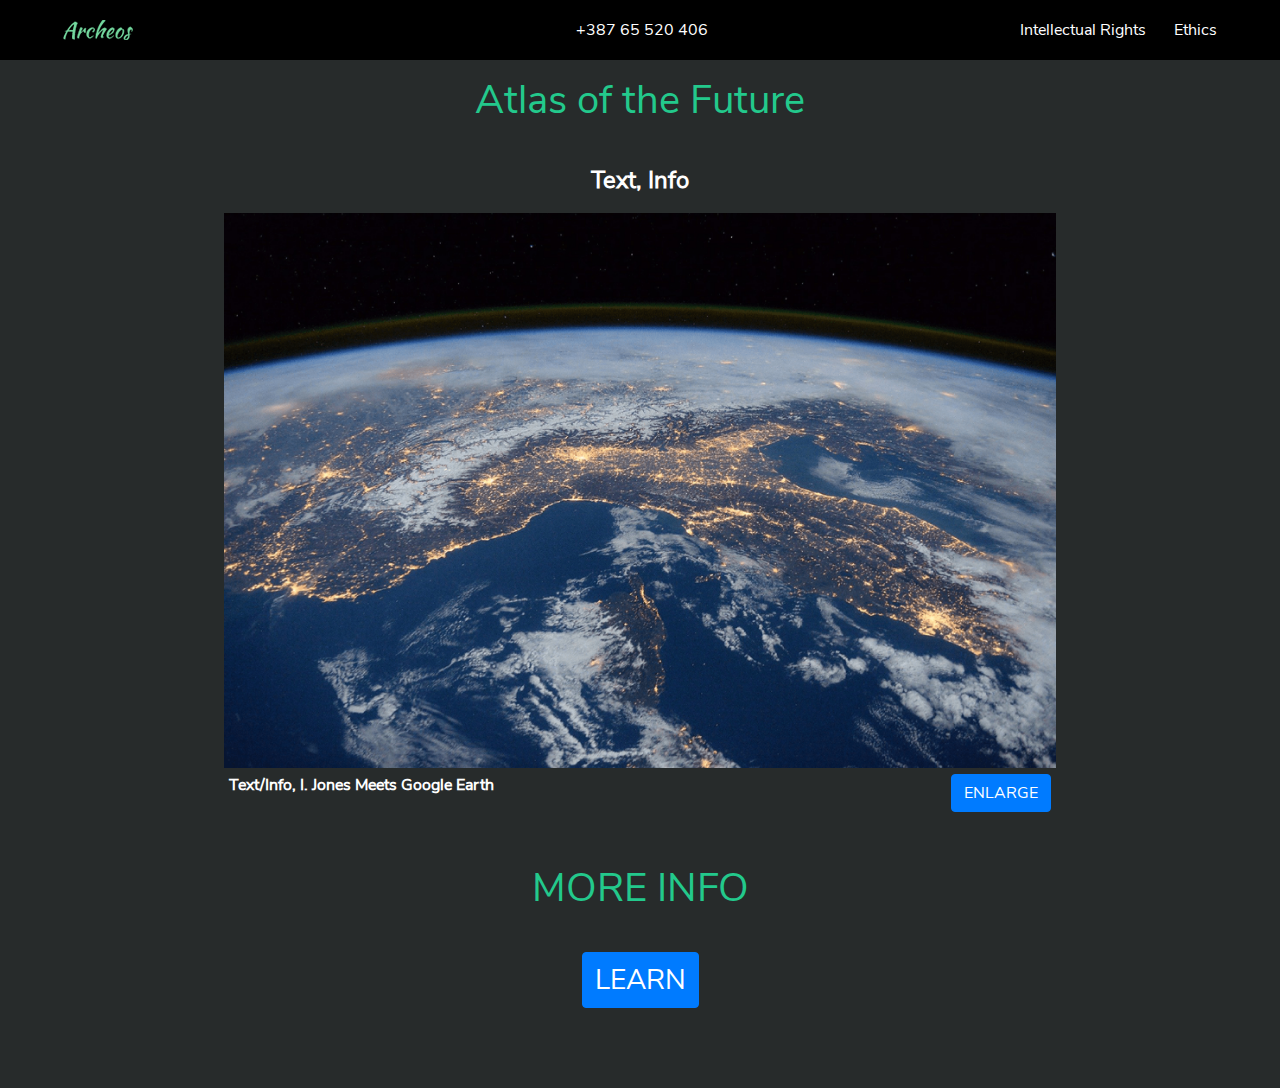
<file: HTML/atlas.html>
<!DOCTYPE html>

<!-- Website/Template Language -->
<html lang = "en">
    <head>
        <meta charset = "UTF-8">

        <!-- Description, important for SEO -->
        <meta name = "description" content = "We are a rental company with very long history. We have houses and apartments for rent in many countries around the world.">

        <!-- Keywords -->
        <meta name = "keywords" content = "Rent, Houses, Apartments, Agents, Booking, Pools, Estate, Property">

        <!-- Suiting for different device sizes -->
        <meta name = "viewport" content = "width=device-width, initial-scale = 1.0">
        <meta http-equiv = "X-UA-Compatible" content = "ie=edge">
        <link rel = "icon" type = "image/png" href = "../Images/Logo.png">
        <link rel = "stylesheet" type = "text/css" href = "../SCSS_CSS/bootstrap.css">
        <link rel = "stylesheet" type = "text/css" href = "../SCSS_CSS/bootstrap.min.css">
        <link rel = "stylesheet" type = "text/css" href = "../SCSS_CSS/bootstrap-grid.css">
        <link rel = "stylesheet" type = "text/css" href = "../SCSS_CSS/bootstrap-grid.min.css">
        <link rel = "stylesheet" type = "text/css" href = "../SCSS_CSS/bootstrap-reboot.css">
        <link rel = "stylesheet" type = "text/css" href = "../SCSS_CSS/bootstrap-reboot.min.css">
        <link rel = "stylesheet" type = "text/css" href = "../SCSS_CSS/style.css">
        <link rel = "stylesheet" type = "text/css" href = "../SCSS_CSS/responsive.css">
        <link rel = "stylesheet" href="https://use.fontawesome.com/releases/v5.8.2/css/all.css" integrity="sha384-oS3vJWv+0UjzBfQzYUhtDYW+Pj2yciDJxpsK1OYPAYjqT085Qq/1cq5FLXAZQ7Ay" crossorigin = "anonymous">
        <title>
            Jovan Stanisic, PhD Theme Proposal Support
        </title>

        <!--
            TABLE OF CONTENTS

            1. Email, Phone and Links
            2. Reservation, Description 
            3. Make Reservation Area
            4. Connections to JS files
        -->
    </head>
            
            
    <body>
         

        <!-- Container -->
        <div class = "propertiesReservation">

            <!-- Email, phone and links -->
            <div class = "row m-0 p-0 propertiesReservation_top">
                <div class = "col-md-4 col-12 d-flex justify-content-md-start justify-content-center align-items-center">
                    <div class = "m-0 p-0 propertiesReservation_logo">
                        <a class = "ml-md-5 ml-sm-0 p-0" href = "../index.html">
                            <img class = "img-fluid mt-3 mr-0 mb-3 ml-0 p-0 pt-1 pb-1" src = "../Images/Logo.png" alt = "Logo">
                        </a>
                    </div>
                </div>
                <div class = "col-md-4 col-12 d-flex justify-content-center align-items-center">
                    <ul class = "m-md-0 mt-3 p-0">
                        <li class = "m-0 p-0">
                            <i class = "fas fa-phone-volume m-0 p-0">
                            </i>
                        </li>
                        <li class = "m-0 p-0 pb-3 pb-md-0">
                            <p class = "m-0 p-0">
                                +387 65 520 406
                            </p>
                        </li>
                    </ul>
                </div>
                <div class = "col-md-4 col-12 d-flex justify-content-md-end justify-content-center align-items-center">
                    <ul class = "m-0 pr-md-5 pr-sm-0 pt-0">
                        <li class = "m-0 pr-4 pb-3 pb-md-0">
                            <a class = "p-0" href = "legal.html">
                                Intellectual Rights
                            </a>
                        </li>
                        <li class = "m-0 p-0 pb-sm-3 pb-md-0">
                            <a class = "p-0" href = "privacy.html">
                                Ethics
                            </a>
                        </li>
                    </ul>
                </div>
            </div>

            <!-- Container for Reservation Elements -->
            <div class = "d-flex justify-content-center">
                <div>
                    <div class = "container propertiesReservation_content">
                        <h2 class = "propertiesReservation_header">
                            Atlas of the Future
                        </h2>
                        <div class = "propertiesReservation_items">
                            <div class = "w-75 propertiesReservation_item">
                                <span class = "propertiesReservation_title">
                                    Text, Info
                                </span>
                                <img class = "img-fluid propertiesReservation_image" src="../Images/Atlas_Large.png" alt = "Mountain Nest">
                                <div class = "propertiesReservation_details">
                                    <p class = "propertiesReservation_price">
                                        <b>
                                            Text/Info, I. Jones Meets Google Earth
                                        </b>
                                    </p>
                                    <button class = "btn btn-primary propertiesReservation_button" type = "button">
                                        ENLARGE
                                    </button>
                                </div>
                            </div>
                        </div>
                    </div>
                    <div class = "container propertiesReservation_content">
                        <h2 class = "propertiesReservation_header">
                            MORE INFO
                        </h2>
                        <div class = "propertiesReservation_cartitems">
                        </div>
                        <button class = "btn btn-primary propertiesReservation_purchase" type = "button" onclick = "window.location.href = 'https://atlasofthefuture.org/project/globalxplorer/'">
                            LEARN
                        </button>
                    </div>
                </div>
            </div>
        </div>
            

        <!-- Connection to JavaScript files -->
        <script src = '../JS/jquery-3.4.1.min.js'>
        </script>
        <script src = '../JS/popper.min.js'>
        </script>
        <script src = '../JS/bootstrap.js'>
        </script>
        <script src = '../JS/bootstrap.min.js'>
        </script>
        <script src = '../JS/bootstrap.bundle.js'>
        </script>
        <script src = '../JS/bootstrap.bundle.min.js'>
        </script>
        <script src = '../JS/atlas.js'>
        </script>
            
            
    </body>
        
        
</html>
</file>
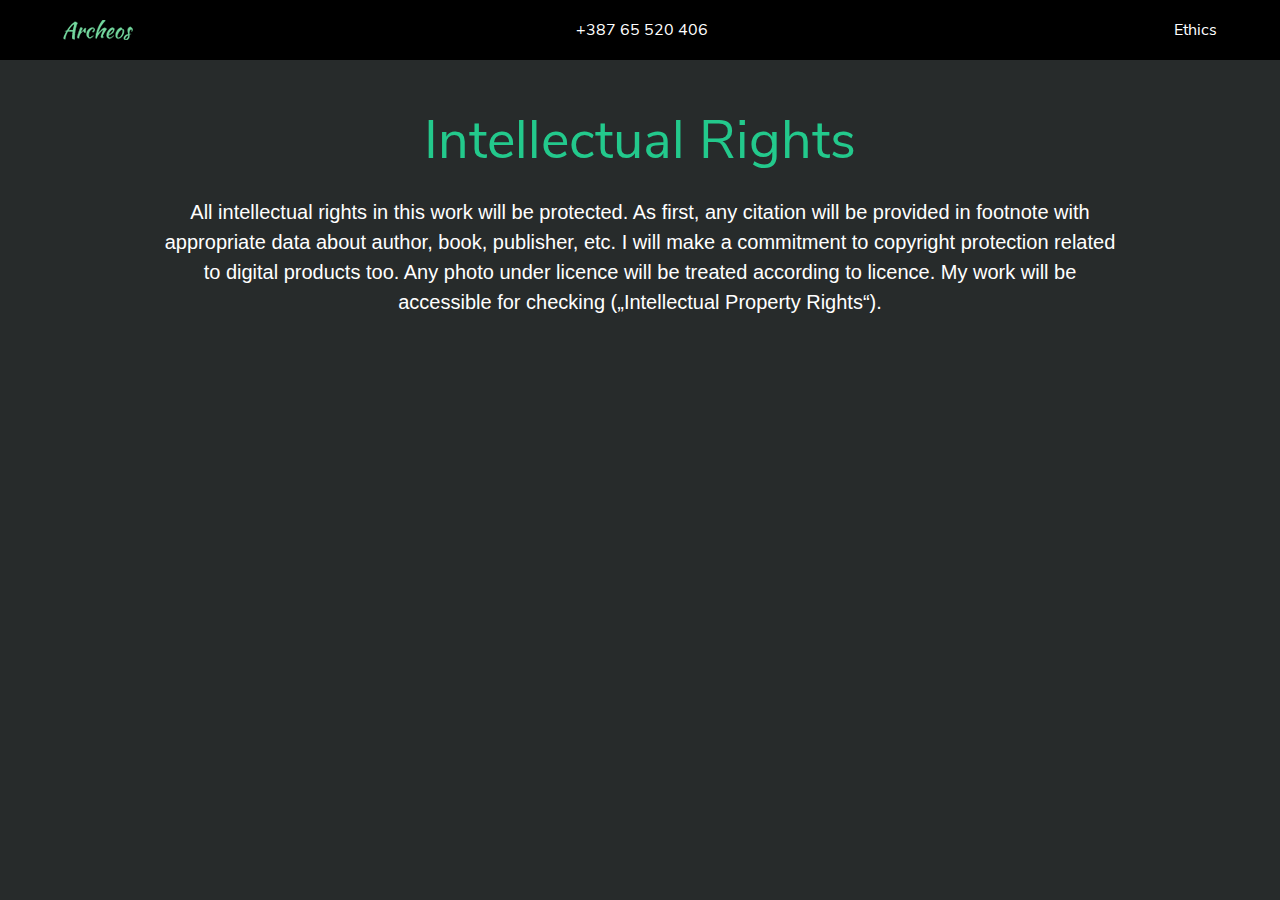
<file: HTML/legal.html>
<!DOCTYPE html>

<!-- Website/Template Language -->
<html lang = "en">
    <head>
        <meta charset = "UTF-8">

        <!-- Description, important for SEO -->
        <meta name = "description" content = "We are a rental company with very long history. We have houses and apartments for rent in many countries around the world.">

        <!-- Keywords -->
        <meta name = "keywords" content = "Rent, Houses, Apartments, Agents, Booking, Pools, Estate, Property">

        <!-- Suiting for different device sizes -->
        <meta name = "viewport" content = "width=device-width, initial-scale = 1.0">
        <meta http-equiv = "X-UA-Compatible" content = "ie=edge">
        <link rel = "icon" type = "image/png" href = "../Images/Logo.png">
        <link rel = "stylesheet" type = "text/css" href = "../SCSS_CSS/bootstrap.css">
        <link rel = "stylesheet" type = "text/css" href = "../SCSS_CSS/bootstrap.min.css">
        <link rel = "stylesheet" type = "text/css" href = "../SCSS_CSS/bootstrap-grid.css">
        <link rel = "stylesheet" type = "text/css" href = "../SCSS_CSS/bootstrap-grid.min.css">
        <link rel = "stylesheet" type = "text/css" href = "../SCSS_CSS/bootstrap-reboot.css">
        <link rel = "stylesheet" type = "text/css" href = "../SCSS_CSS/bootstrap-reboot.min.css">
        <link rel = "stylesheet" type = "text/css" href = "../SCSS_CSS/style.css">
        <link rel = "stylesheet" type = "text/css" href = "../SCSS_CSS/responsive.css">
        <link rel = "stylesheet" href="https://use.fontawesome.com/releases/v5.8.2/css/all.css" integrity="sha384-oS3vJWv+0UjzBfQzYUhtDYW+Pj2yciDJxpsK1OYPAYjqT085Qq/1cq5FLXAZQ7Ay" crossorigin = "anonymous">
        <title>
            Jovan Stanisic, PhD Theme Proposal Support
        </title>

    <!--       
        TABLE OF CONTENTS

        1. Header - Top Div 
        2. Heading and Text 
        3. Subheading - Introduction      
        4. Connection to JS files
    -->
    </head>
            
            
    <body>
         
                
        <!-- Container -->
        <div class = "legal">

            <!-- Email, phone and links -->
            <div class = "row m-0 p-0 legal_top">
                <div class = "col-md-4 col-12 d-flex justify-content-md-start justify-content-center align-items-center">
                    <div class = "m-0 p-0 legal_top_logo">
                        <a class = "ml-md-5 ml-sm-0 p-0" href = "../index.html">
                            <img class = "img-fluid mt-3 mr-0 mb-3 ml-0 p-0 pt-1 pb-1" src = "../Images/Logo.png" alt = "Logo">
                        </a>
                    </div>
                </div>
                <div class = "col-md-4 col-12 d-flex justify-content-center align-items-center">
                    <ul class = "m-md-0 mt-3 p-0">
                        <li class = "m-0 p-0">
                            <i class = "fas fa-phone-volume m-0 p-0">
                            </i>
                        </li>
                        <li class = "m-0 p-0 pb-3 pb-md-0">
                            <p class = "m-0 p-0">
                                +387 65 520 406
                            </p>
                        </li>
                    </ul>
                </div>
                <div class = "col-md-4 col-12 d-flex justify-content-md-end justify-content-center align-items-center">
                    <ul class = "m-0 pr-md-5 pr-sm-0 pt-0">
                        <li class = "m-0 p-0 pb-3 pb-md-0">
                            <a class = "p-0" href = "privacy.html">
                                Ethics
                            </a>
                        </li>
                    </ul>
                </div>
            </div>

            <!-- Heading, Legal -->
            <h1 class = "text-center mt-5">
                Intellectual Rights
            </h1>

            <!-- Legal Text -->
            <div class = "mt-4 d-flex justify-content-center">
                <h5 class = "text-center w-75 legal_text">
                    All intellectual rights in this work will be protected. As first, any citation will be provided in footnote with appropriate data about author, book, publisher, etc. I will make a commitment to copyright protection related to digital products too. Any photo under licence will be treated according to licence. My work will be accessible for checking („Intellectual Property Rights“).
                </h5>
            </div>
        </div>
            

        <!-- Connection to JavaScript files -->
        <script src = '../JS/jquery-3.4.1.min.js'>
        </script>
        <script src = '../JS/popper.min.js'>
        </script>
        <script src = '../JS/bootstrap.js'>
        </script>
        <script src = '../JS/bootstrap.min.js'>
        </script>
        <script src = '../JS/bootstrap.bundle.js'>
        </script>
        <script src = '../JS/bootstrap.bundle.min.js'>
        </script>
            
            
    </body>
        
        
</html>
</file>
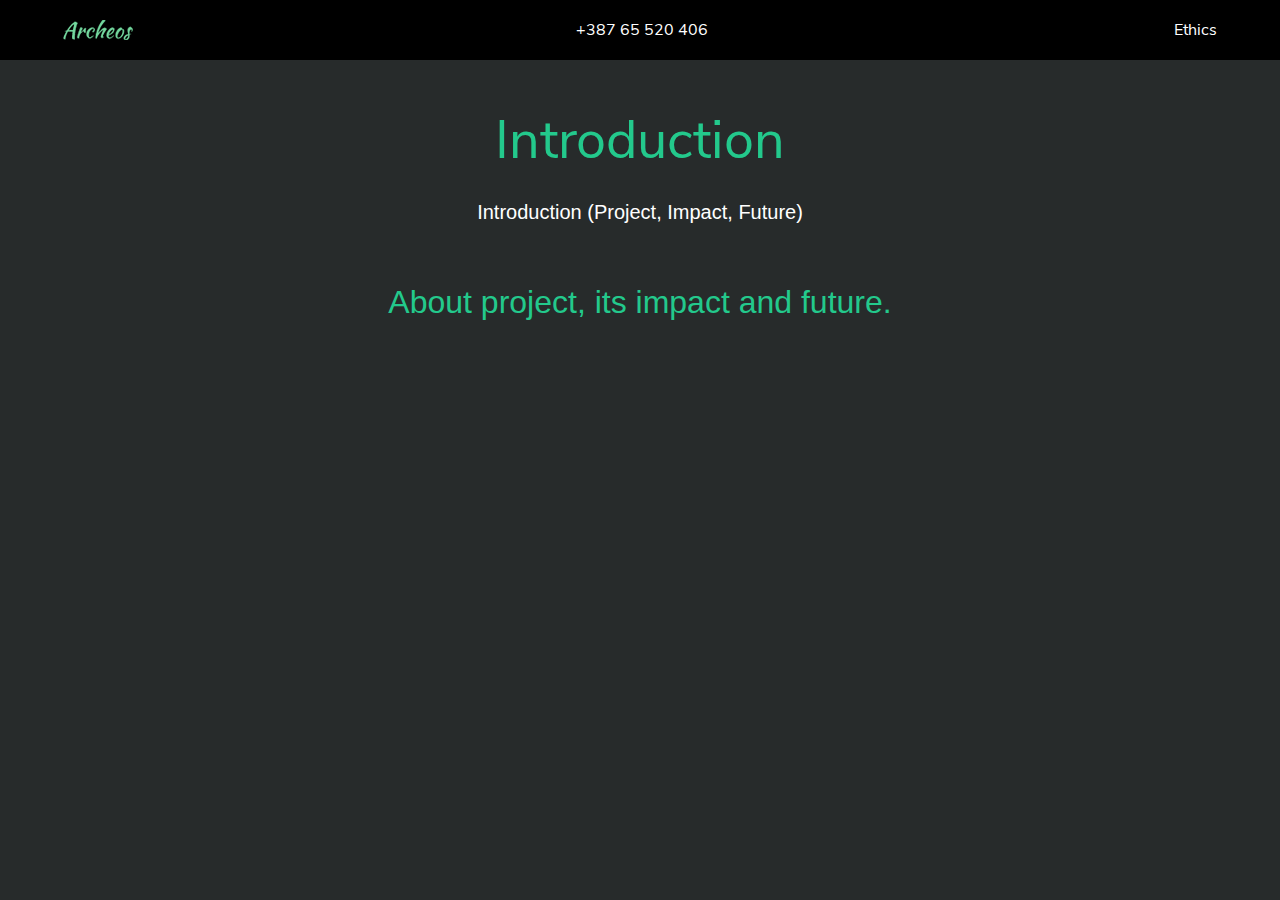
<file: HTML/milestone_1.html>
<!DOCTYPE html>

<!-- Website/Template Language -->
<html lang = "en">
    <head>
        <meta charset = "UTF-8">

        <!-- Description, important for SEO -->
        <meta name = "description" content = "We are a rental company with very long history. We have houses and apartments for rent in many countries around the world.">

        <!-- Keywords -->
        <meta name = "keywords" content = "Rent, Houses, Apartments, Agents, Booking, Pools, Estate, Property">

        <!-- Suiting for different device sizes -->
        <meta name = "viewport" content = "width=device-width, initial-scale = 1.0">
        <meta http-equiv = "X-UA-Compatible" content = "ie=edge">
        <link rel = "icon" type = "image/png" href = "../Images/Logo.png">
        <link rel = "stylesheet" type = "text/css" href = "../SCSS_CSS/bootstrap.css">
        <link rel = "stylesheet" type = "text/css" href = "../SCSS_CSS/bootstrap.min.css">
        <link rel = "stylesheet" type = "text/css" href = "../SCSS_CSS/bootstrap-grid.css">
        <link rel = "stylesheet" type = "text/css" href = "../SCSS_CSS/bootstrap-grid.min.css">
        <link rel = "stylesheet" type = "text/css" href = "../SCSS_CSS/bootstrap-reboot.css">
        <link rel = "stylesheet" type = "text/css" href = "../SCSS_CSS/bootstrap-reboot.min.css">
        <link rel = "stylesheet" type = "text/css" href = "../SCSS_CSS/style.css">
        <link rel = "stylesheet" type = "text/css" href = "../SCSS_CSS/responsive.css">
        <link rel = "stylesheet" href="https://use.fontawesome.com/releases/v5.8.2/css/all.css" integrity="sha384-oS3vJWv+0UjzBfQzYUhtDYW+Pj2yciDJxpsK1OYPAYjqT085Qq/1cq5FLXAZQ7Ay" crossorigin = "anonymous">
        <title>
            Jovan Stanisic, PhD Theme Proposal Support
        </title>

    <!--       
        TABLE OF CONTENTS

        1. Header - Top Div 
        2. Heading and Text 
        3. Subheading - Introduction      
        4. Connection to JS files
    -->
    </head>
            
            
    <body>
         
                
        <!-- Container -->
        <div class = "legal">

            <!-- Email, phone and links -->
            <div class = "row m-0 p-0 legal_top">
                <div class = "col-md-4 col-12 d-flex justify-content-md-start justify-content-center align-items-center">
                    <div class = "m-0 p-0 legal_top_logo">
                        <a class = "ml-md-5 ml-sm-0 p-0" href = "../index.html">
                            <img class = "img-fluid mt-3 mr-0 mb-3 ml-0 p-0 pt-1 pb-1" src = "../Images/Logo.png" alt = "Logo">
                        </a>
                    </div>
                </div>
                <div class = "col-md-4 col-12 d-flex justify-content-center align-items-center">
                    <ul class = "m-md-0 mt-3 p-0">
                        <li class = "m-0 p-0">
                            <i class = "fas fa-phone-volume m-0 p-0">
                            </i>
                        </li>
                        <li class = "m-0 p-0 pb-3 pb-md-0">
                            <p class = "m-0 p-0">
                                +387 65 520 406
                            </p>
                        </li>
                    </ul>
                </div>
                <div class = "col-md-4 col-12 d-flex justify-content-md-end justify-content-center align-items-center">
                    <ul class = "m-0 pr-md-5 pr-sm-0 pt-0">
                        <li class = "m-0 p-0 pb-3 pb-md-0">
                            <a class = "p-0" href = "privacy.html">
                                Ethics
                            </a>
                        </li>
                    </ul>
                </div>
            </div>

            <!-- Heading, Legal -->
            <h1 class = "text-center mt-5">
                Introduction
            </h1>

            <!-- Legal Text -->
            <div class = "mt-4 d-flex justify-content-center">
                <h5 class = "text-center w-75 legal_text">
                    Introduction (Project, Impact, Future) 
                </h5>
            </div>

            <!-- Heading - Intoduction -->
            <h2 class = "mt-5 text-center">
                About project, its impact and future.
            </h2>
        </div>
            

        <!-- Connection to JavaScript files -->
        <script src = '../JS/jquery-3.4.1.min.js'>
        </script>
        <script src = '../JS/popper.min.js'>
        </script>
        <script src = '../JS/bootstrap.js'>
        </script>
        <script src = '../JS/bootstrap.min.js'>
        </script>
        <script src = '../JS/bootstrap.bundle.js'>
        </script>
        <script src = '../JS/bootstrap.bundle.min.js'>
        </script>
            
            
    </body>
        
        
</html>
</file>
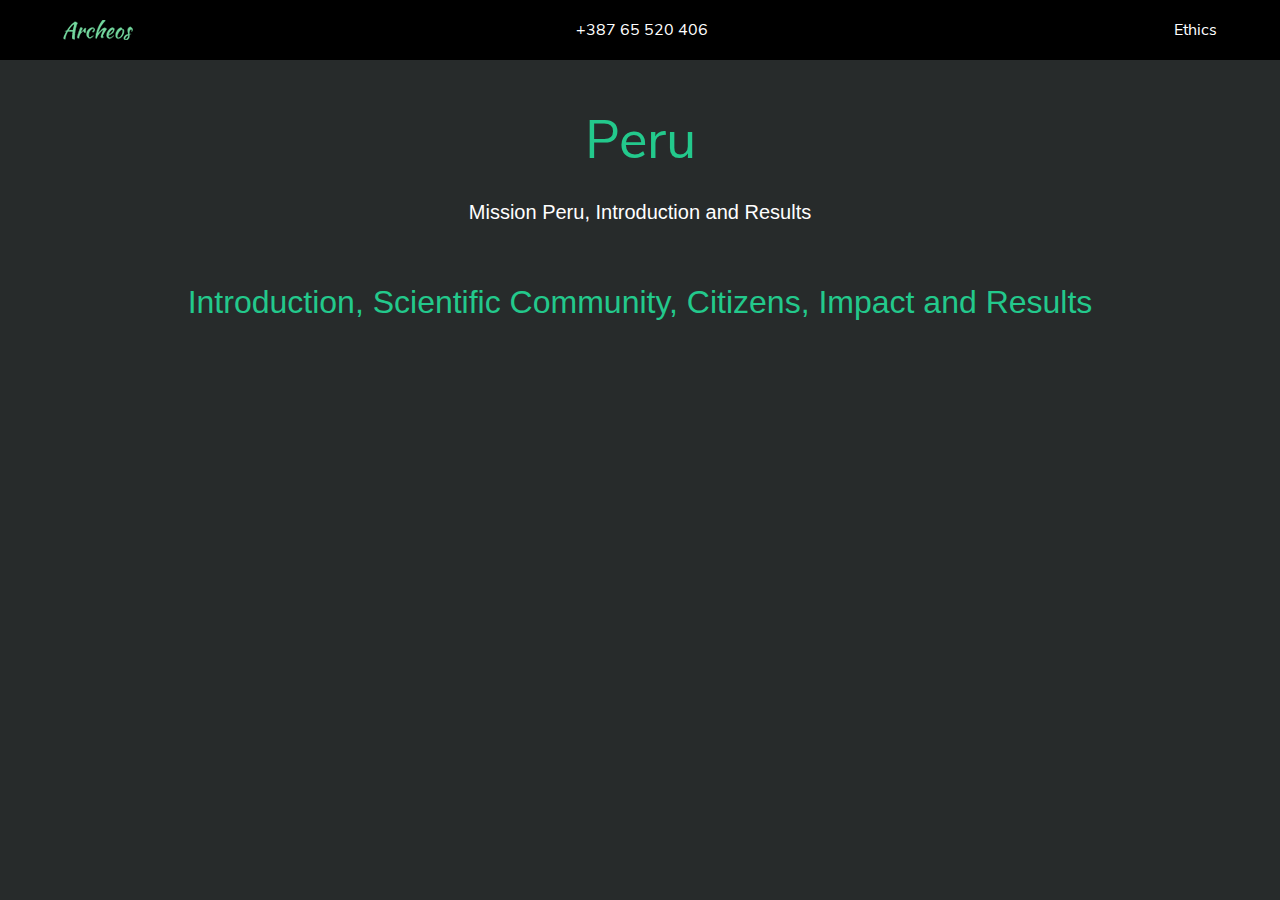
<file: HTML/milestone_2.html>
<!DOCTYPE html>

<!-- Website/Template Language -->
<html lang = "en">
    <head>
        <meta charset = "UTF-8">

        <!-- Description, important for SEO -->
        <meta name = "description" content = "We are a rental company with very long history. We have houses and apartments for rent in many countries around the world.">

        <!-- Keywords -->
        <meta name = "keywords" content = "Rent, Houses, Apartments, Agents, Booking, Pools, Estate, Property">

        <!-- Suiting for different device sizes -->
        <meta name = "viewport" content = "width=device-width, initial-scale = 1.0">
        <meta http-equiv = "X-UA-Compatible" content = "ie=edge">
        <link rel = "icon" type = "image/png" href = "../Images/Logo.png">
        <link rel = "stylesheet" type = "text/css" href = "../SCSS_CSS/bootstrap.css">
        <link rel = "stylesheet" type = "text/css" href = "../SCSS_CSS/bootstrap.min.css">
        <link rel = "stylesheet" type = "text/css" href = "../SCSS_CSS/bootstrap-grid.css">
        <link rel = "stylesheet" type = "text/css" href = "../SCSS_CSS/bootstrap-grid.min.css">
        <link rel = "stylesheet" type = "text/css" href = "../SCSS_CSS/bootstrap-reboot.css">
        <link rel = "stylesheet" type = "text/css" href = "../SCSS_CSS/bootstrap-reboot.min.css">
        <link rel = "stylesheet" type = "text/css" href = "../SCSS_CSS/style.css">
        <link rel = "stylesheet" type = "text/css" href = "../SCSS_CSS/responsive.css">
        <link rel = "stylesheet" href="https://use.fontawesome.com/releases/v5.8.2/css/all.css" integrity="sha384-oS3vJWv+0UjzBfQzYUhtDYW+Pj2yciDJxpsK1OYPAYjqT085Qq/1cq5FLXAZQ7Ay" crossorigin = "anonymous">
        <title>
            Jovan Stanisic, PhD Theme Proposal Support
        </title>

    <!--       
        TABLE OF CONTENTS

        1. Header - Top Div 
        2. Heading and Text 
        3. Subheading - Introduction      
        4. Connection to JS files
    -->
    </head>
            
            
    <body>
         
                
        <!-- Container -->
        <div class = "legal">

            <!-- Email, phone and links -->
            <div class = "row m-0 p-0 legal_top">
                <div class = "col-md-4 col-12 d-flex justify-content-md-start justify-content-center align-items-center">
                    <div class = "m-0 p-0 legal_top_logo">
                        <a class = "ml-md-5 ml-sm-0 p-0" href = "../index.html">
                            <img class = "img-fluid mt-3 mr-0 mb-3 ml-0 p-0 pt-1 pb-1" src = "../Images/Logo.png" alt = "Logo">
                        </a>
                    </div>
                </div>
                <div class = "col-md-4 col-12 d-flex justify-content-center align-items-center">
                    <ul class = "m-md-0 mt-3 p-0">
                        <li class = "m-0 p-0">
                            <i class = "fas fa-phone-volume m-0 p-0">
                            </i>
                        </li>
                        <li class = "m-0 p-0 pb-3 pb-md-0">
                            <p class = "m-0 p-0">
                                +387 65 520 406
                            </p>
                        </li>
                    </ul>
                </div>
                <div class = "col-md-4 col-12 d-flex justify-content-md-end justify-content-center align-items-center">
                    <ul class = "m-0 pr-md-5 pr-sm-0 pt-0">
                        <li class = "m-0 p-0 pb-3 pb-md-0">
                            <a class = "p-0" href = "privacy.html">
                                Ethics
                            </a>
                        </li>
                    </ul>
                </div>
            </div>

            <!-- Heading, Legal -->
            <h1 class = "text-center mt-5">
                Peru
            </h1>

            <!-- Legal Text -->
            <div class = "mt-4 d-flex justify-content-center">
                <h5 class = "text-center w-75 legal_text">
                    Mission Peru, Introduction and Results
                </h5>
            </div>

            <!-- Heading - Intoduction -->
            <h2 class = "mt-5 text-center">
                Introduction, Scientific Community, Citizens, Impact and Results
            </h2>
        </div>
            

        <!-- Connection to JavaScript files -->
        <script src = '../JS/jquery-3.4.1.min.js'>
        </script>
        <script src = '../JS/popper.min.js'>
        </script>
        <script src = '../JS/bootstrap.js'>
        </script>
        <script src = '../JS/bootstrap.min.js'>
        </script>
        <script src = '../JS/bootstrap.bundle.js'>
        </script>
        <script src = '../JS/bootstrap.bundle.min.js'>
        </script>
            
            
    </body>
        
        
</html>
</file>
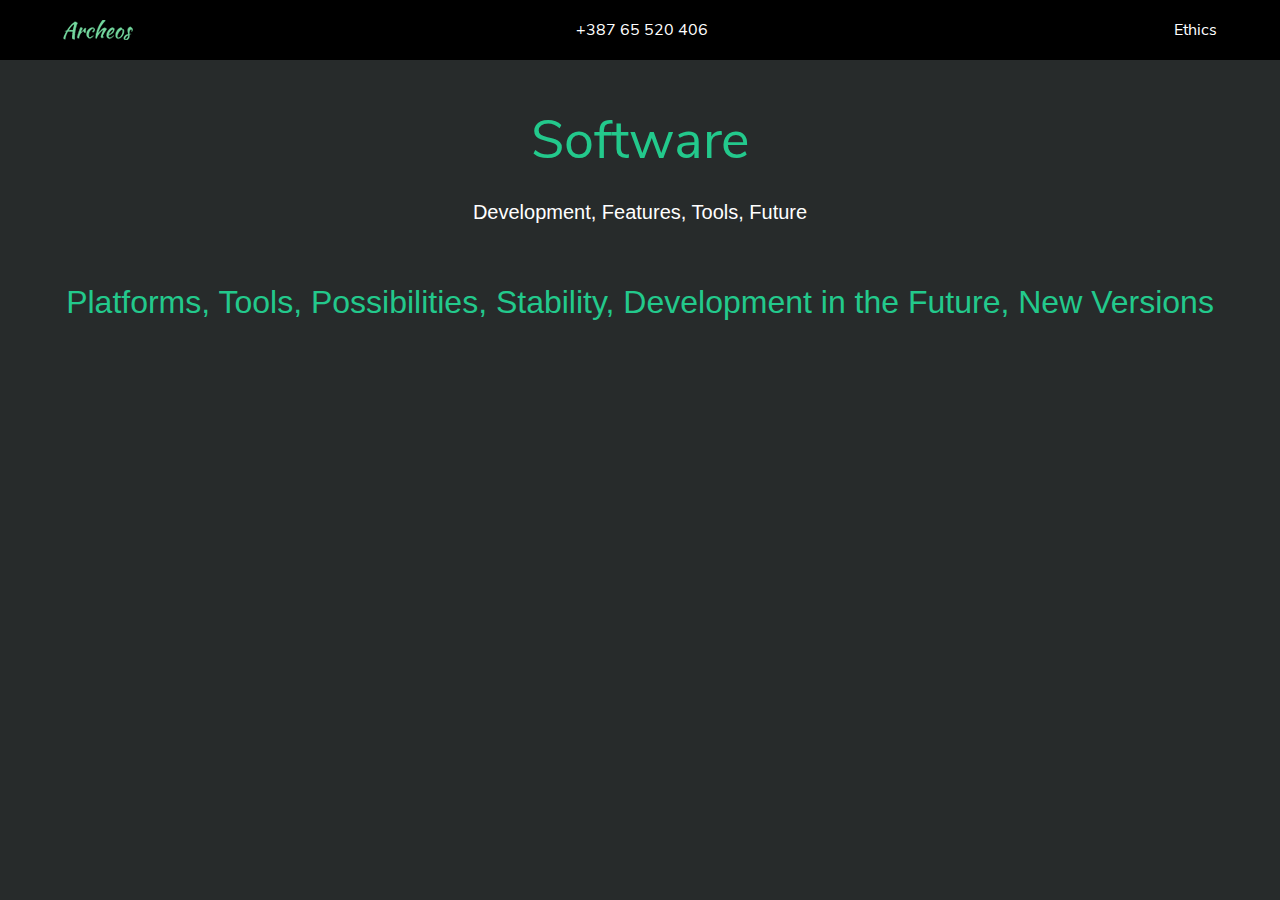
<file: HTML/milestone_3.html>
<!DOCTYPE html>

<!-- Website/Template Language -->
<html lang = "en">
    <head>
        <meta charset = "UTF-8">

        <!-- Description, important for SEO -->
        <meta name = "description" content = "We are a rental company with very long history. We have houses and apartments for rent in many countries around the world.">

        <!-- Keywords -->
        <meta name = "keywords" content = "Rent, Houses, Apartments, Agents, Booking, Pools, Estate, Property">

        <!-- Suiting for different device sizes -->
        <meta name = "viewport" content = "width=device-width, initial-scale = 1.0">
        <meta http-equiv = "X-UA-Compatible" content = "ie=edge">
        <link rel = "icon" type = "image/png" href = "../Images/Logo.png">
        <link rel = "stylesheet" type = "text/css" href = "../SCSS_CSS/bootstrap.css">
        <link rel = "stylesheet" type = "text/css" href = "../SCSS_CSS/bootstrap.min.css">
        <link rel = "stylesheet" type = "text/css" href = "../SCSS_CSS/bootstrap-grid.css">
        <link rel = "stylesheet" type = "text/css" href = "../SCSS_CSS/bootstrap-grid.min.css">
        <link rel = "stylesheet" type = "text/css" href = "../SCSS_CSS/bootstrap-reboot.css">
        <link rel = "stylesheet" type = "text/css" href = "../SCSS_CSS/bootstrap-reboot.min.css">
        <link rel = "stylesheet" type = "text/css" href = "../SCSS_CSS/style.css">
        <link rel = "stylesheet" type = "text/css" href = "../SCSS_CSS/responsive.css">
        <link rel = "stylesheet" href="https://use.fontawesome.com/releases/v5.8.2/css/all.css" integrity="sha384-oS3vJWv+0UjzBfQzYUhtDYW+Pj2yciDJxpsK1OYPAYjqT085Qq/1cq5FLXAZQ7Ay" crossorigin = "anonymous">
        <title>
            Jovan Stanisic, PhD Theme Proposal Support
        </title>

    <!--       
        TABLE OF CONTENTS

        1. Header - Top Div 
        2. Heading and Text 
        3. Subheading - Introduction      
        4. Connection to JS files
    -->
    </head>
            
            
    <body>
         
                
        <!-- Container -->
        <div class = "legal">

            <!-- Email, phone and links -->
            <div class = "row m-0 p-0 legal_top">
                <div class = "col-md-4 col-12 d-flex justify-content-md-start justify-content-center align-items-center">
                    <div class = "m-0 p-0 legal_top_logo">
                        <a class = "ml-md-5 ml-sm-0 p-0" href = "../index.html">
                            <img class = "img-fluid mt-3 mr-0 mb-3 ml-0 p-0 pt-1 pb-1" src = "../Images/Logo.png" alt = "Logo">
                        </a>
                    </div>
                </div>
                <div class = "col-md-4 col-12 d-flex justify-content-center align-items-center">
                    <ul class = "m-md-0 mt-3 p-0">
                        <li class = "m-0 p-0">
                            <i class = "fas fa-phone-volume m-0 p-0">
                            </i>
                        </li>
                        <li class = "m-0 p-0 pb-3 pb-md-0">
                            <p class = "m-0 p-0">
                                +387 65 520 406
                            </p>
                        </li>
                    </ul>
                </div>
                <div class = "col-md-4 col-12 d-flex justify-content-md-end justify-content-center align-items-center">
                    <ul class = "m-0 pr-md-5 pr-sm-0 pt-0">
                        <li class = "m-0 p-0 pb-3 pb-md-0">
                            <a class = "p-0" href = "privacy.html">
                                Ethics
                            </a>
                        </li>
                    </ul>
                </div>
            </div>

            <!-- Heading, Legal -->
            <h1 class = "text-center mt-5">
                Software
            </h1>

            <!-- Legal Text -->
            <div class = "mt-4 d-flex justify-content-center">
                <h5 class = "text-center w-75 legal_text">
                    Development, Features, Tools, Future
                </h5>
            </div>

            <!-- Heading - Intoduction -->
            <h2 class = "mt-5 text-center">
                Platforms, Tools, Possibilities, Stability, Development in the Future, New Versions
            </h2>
        </div>
            

        <!-- Connection to JavaScript files -->
        <script src = '../JS/jquery-3.4.1.min.js'>
        </script>
        <script src = '../JS/popper.min.js'>
        </script>
        <script src = '../JS/bootstrap.js'>
        </script>
        <script src = '../JS/bootstrap.min.js'>
        </script>
        <script src = '../JS/bootstrap.bundle.js'>
        </script>
        <script src = '../JS/bootstrap.bundle.min.js'>
        </script>
            
            
    </body>
        
        
</html>
</file>
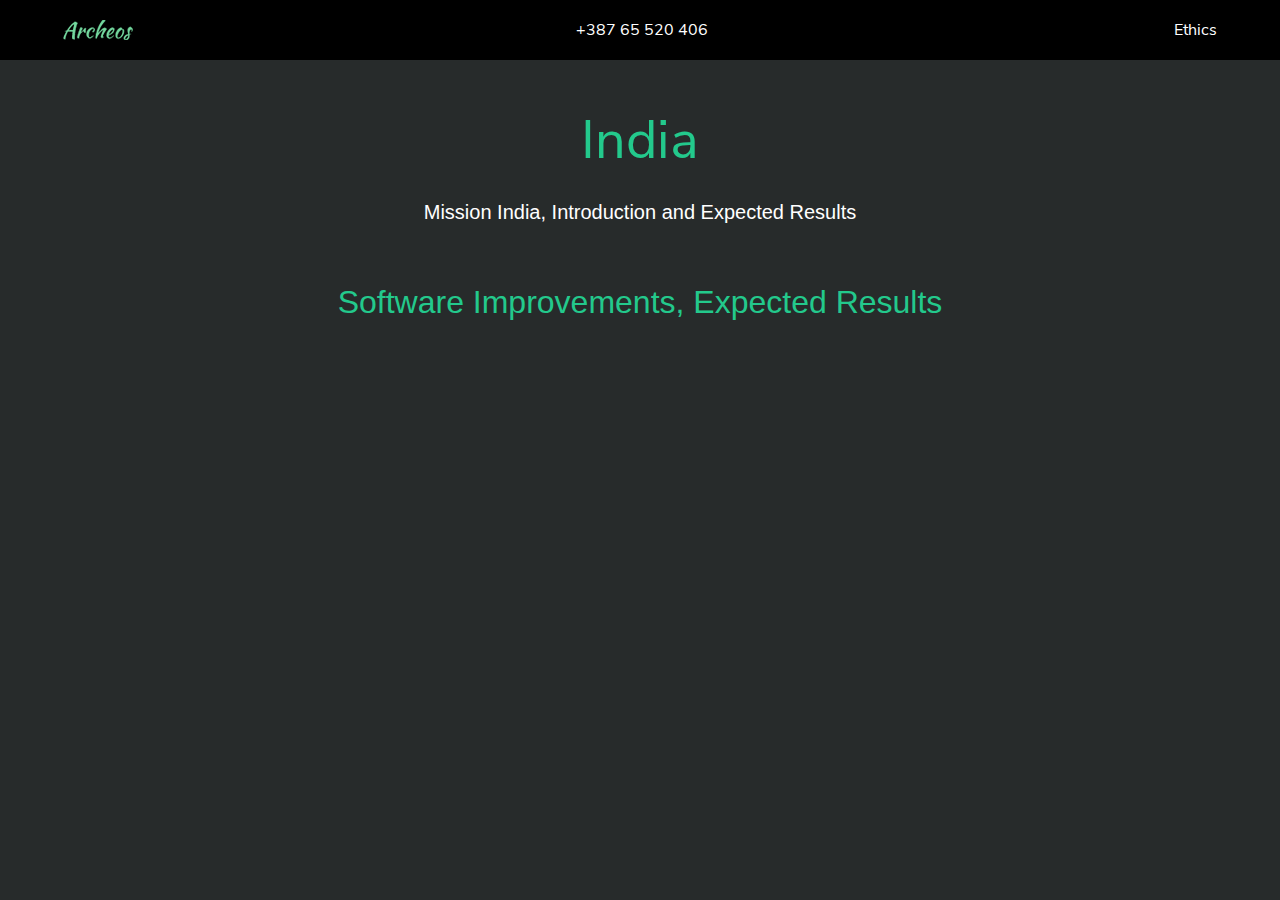
<file: HTML/milestone_4.html>
<!DOCTYPE html>

<!-- Website/Template Language -->
<html lang = "en">
    <head>
        <meta charset = "UTF-8">

        <!-- Description, important for SEO -->
        <meta name = "description" content = "We are a rental company with very long history. We have houses and apartments for rent in many countries around the world.">

        <!-- Keywords -->
        <meta name = "keywords" content = "Rent, Houses, Apartments, Agents, Booking, Pools, Estate, Property">

        <!-- Suiting for different device sizes -->
        <meta name = "viewport" content = "width=device-width, initial-scale = 1.0">
        <meta http-equiv = "X-UA-Compatible" content = "ie=edge">
        <link rel = "icon" type = "image/png" href = "../Images/Logo.png">
        <link rel = "stylesheet" type = "text/css" href = "../SCSS_CSS/bootstrap.css">
        <link rel = "stylesheet" type = "text/css" href = "../SCSS_CSS/bootstrap.min.css">
        <link rel = "stylesheet" type = "text/css" href = "../SCSS_CSS/bootstrap-grid.css">
        <link rel = "stylesheet" type = "text/css" href = "../SCSS_CSS/bootstrap-grid.min.css">
        <link rel = "stylesheet" type = "text/css" href = "../SCSS_CSS/bootstrap-reboot.css">
        <link rel = "stylesheet" type = "text/css" href = "../SCSS_CSS/bootstrap-reboot.min.css">
        <link rel = "stylesheet" type = "text/css" href = "../SCSS_CSS/style.css">
        <link rel = "stylesheet" type = "text/css" href = "../SCSS_CSS/responsive.css">
        <link rel = "stylesheet" href="https://use.fontawesome.com/releases/v5.8.2/css/all.css" integrity="sha384-oS3vJWv+0UjzBfQzYUhtDYW+Pj2yciDJxpsK1OYPAYjqT085Qq/1cq5FLXAZQ7Ay" crossorigin = "anonymous">
        <title>
            Jovan Stanisic, PhD Theme Proposal Support
        </title>

    <!--       
        TABLE OF CONTENTS

        1. Header - Top Div 
        2. Heading and Text 
        3. Subheading - Introduction      
        4. Connection to JS files
    -->
    </head>
            
            
    <body>
         
                
        <!-- Container -->
        <div class = "legal">

            <!-- Email, phone and links -->
            <div class = "row m-0 p-0 legal_top">
                <div class = "col-md-4 col-12 d-flex justify-content-md-start justify-content-center align-items-center">
                    <div class = "m-0 p-0 legal_top_logo">
                        <a class = "ml-md-5 ml-sm-0 p-0" href = "../index.html">
                            <img class = "img-fluid mt-3 mr-0 mb-3 ml-0 p-0 pt-1 pb-1" src = "../Images/Logo.png" alt = "Logo">
                        </a>
                    </div>
                </div>
                <div class = "col-md-4 col-12 d-flex justify-content-center align-items-center">
                    <ul class = "m-md-0 mt-3 p-0">
                        <li class = "m-0 p-0">
                            <i class = "fas fa-phone-volume m-0 p-0">
                            </i>
                        </li>
                        <li class = "m-0 p-0 pb-3 pb-md-0">
                            <p class = "m-0 p-0">
                                +387 65 520 406
                            </p>
                        </li>
                    </ul>
                </div>
                <div class = "col-md-4 col-12 d-flex justify-content-md-end justify-content-center align-items-center">
                    <ul class = "m-0 pr-md-5 pr-sm-0 pt-0">
                        <li class = "m-0 p-0 pb-3 pb-md-0">
                            <a class = "p-0" href = "privacy.html">
                                Ethics
                            </a>
                        </li>
                    </ul>
                </div>
            </div>

            <!-- Heading, Legal -->
            <h1 class = "text-center mt-5">
                India
            </h1>

            <!-- Legal Text -->
            <div class = "mt-4 d-flex justify-content-center">
                <h5 class = "text-center w-75 legal_text">
                    Mission India, Introduction and Expected Results
                </h5>
            </div>

            <!-- Heading - Intoduction -->
            <h2 class = "mt-5 text-center">
                Software Improvements, Expected Results
            </h2>
        </div>
            

        <!-- Connection to JavaScript files -->
        <script src = '../JS/jquery-3.4.1.min.js'>
        </script>
        <script src = '../JS/popper.min.js'>
        </script>
        <script src = '../JS/bootstrap.js'>
        </script>
        <script src = '../JS/bootstrap.min.js'>
        </script>
        <script src = '../JS/bootstrap.bundle.js'>
        </script>
        <script src = '../JS/bootstrap.bundle.min.js'>
        </script>
            
            
    </body>
        
        
</html>
</file>
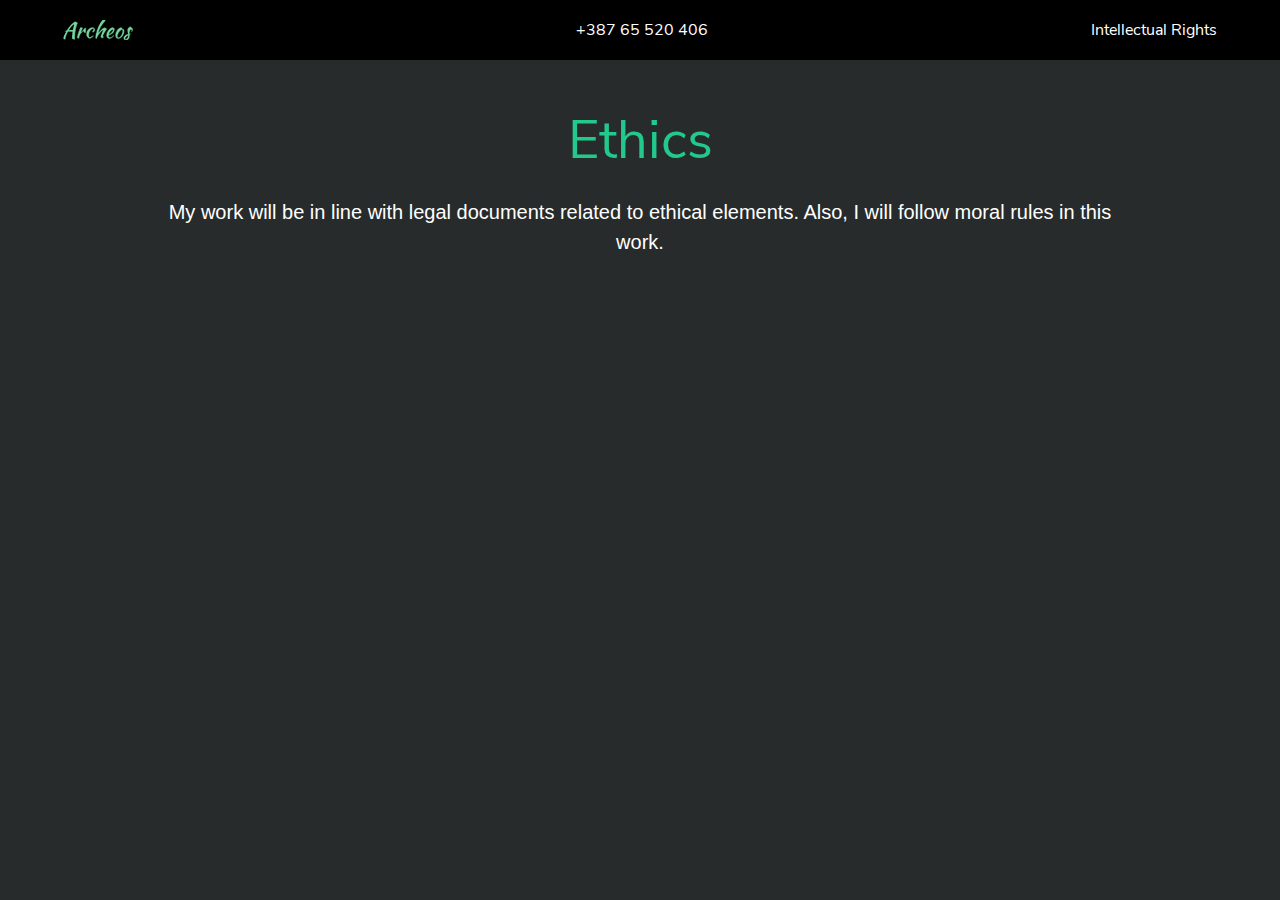
<file: HTML/privacy.html>
<!DOCTYPE html>

<!-- Website/Template Language -->
<html lang = "en">
    <head>
        <meta charset = "UTF-8">

        <!-- Description, important for SEO -->
        <meta name = "description" content = "We are a rental company with very long history. We have houses and apartments for rent in many countries around the world.">

        <!-- Keywords -->
        <meta name = "keywords" content = "Rent, Houses, Apartments, Agents, Booking, Pools, Estate, Property">

        <!-- Suiting for different device sizes -->
        <meta name = "viewport" content = "width=device-width, initial-scale = 1.0">
        <meta http-equiv = "X-UA-Compatible" content = "ie=edge">
        <link rel = "icon" type = "image/png" href = "../Images/Logo.png">
        <link rel = "stylesheet" type = "text/css" href = "../SCSS_CSS/bootstrap.css">
        <link rel = "stylesheet" type = "text/css" href = "../SCSS_CSS/bootstrap.min.css">
        <link rel = "stylesheet" type = "text/css" href = "../SCSS_CSS/bootstrap-grid.css">
        <link rel = "stylesheet" type = "text/css" href = "../SCSS_CSS/bootstrap-grid.min.css">
        <link rel = "stylesheet" type = "text/css" href = "../SCSS_CSS/bootstrap-reboot.css">
        <link rel = "stylesheet" type = "text/css" href = "../SCSS_CSS/bootstrap-reboot.min.css">
        <link rel = "stylesheet" type = "text/css" href = "../SCSS_CSS/style.css">
        <link rel = "stylesheet" type = "text/css" href = "../SCSS_CSS/responsive.css">
        <link rel = "stylesheet" href="https://use.fontawesome.com/releases/v5.8.2/css/all.css" integrity="sha384-oS3vJWv+0UjzBfQzYUhtDYW+Pj2yciDJxpsK1OYPAYjqT085Qq/1cq5FLXAZQ7Ay" crossorigin = "anonymous">
        <title>
            Jovan Stanisic, PhD Theme Proposal Support
        </title>

    <!--       
        TABLE OF CONTENTS

        1. Header - Top Div 
        2. Heading and Text 
        3. Connection to JS files
    -->       
    </head>
            
            
    <body>
         
                
        <!-- Container -->
        <div class = "privacy">

            <!-- Email, phone and links -->
            <div class = "row m-0 p-0 privacy_top">
                <div class = "col-md-4 col-12 d-flex justify-content-md-start justify-content-center align-items-center">
                    <div class = "m-0 p-0 privacy_top_logo">
                        <a class = "ml-md-5 ml-sm-0 p-0" href = "../index.html">
                            <img class = "img-fluid mt-3 mr-0 mb-3 ml-0 p-0 pt-1 pb-1" src = "../Images/Logo.png" alt = "Logo">
                        </a>
                    </div>
                </div>
                <div class = "col-md-4 col-12 d-flex justify-content-center align-items-center">
                    <ul class = "m-md-0 mt-3 p-0">
                        <li class = "m-0 p-0">
                            <i class = "fas fa-phone-volume m-0 p-0">
                            </i>
                        </li>
                        <li class = "m-0 p-0 pb-3 pb-md-0">
                            <p class = "m-0 p-0">
                                +387 65 520 406
                            </p>
                        </li>
                    </ul>
                </div>
                <div class = "col-md-4 col-12 d-flex justify-content-md-end justify-content-center align-items-center">
                    <ul class = "m-0 pr-md-5 pr-sm-0 pt-0">
                        <li class = "m-0 p-0 pb-3 pb-md-0">
                            <a class = "p-0" href = "legal.html">
                                Intellectual Rights
                            </a>
                        </li>
                    </ul>
                </div>
            </div>

            <!-- Heading, Privacy -->
            <h1 class = "text-center mt-5">
                Ethics
            </h1>

            <!-- Privacy Text -->
            <div class = "mt-4 d-flex justify-content-center">
                <h5 class = "text-center w-75 privacy_text">
                    My work will be in line with legal documents related to ethical elements. Also, I will follow moral rules in this work.
                </h5>
            </div>
        </div>
            

        <!-- Connection to JavaScript files -->
        <script src = '../JS/jquery-3.4.1.min.js'>
        </script>
        <script src = '../JS/popper.min.js'>
        </script>
        <script src = '../JS/bootstrap.js'>
        </script>
        <script src = '../JS/bootstrap.min.js'>
        </script>
        <script src = '../JS/bootstrap.bundle.js'>
        </script>
        <script src = '../JS/bootstrap.bundle.min.js'>
        </script>
            
            
    </body>
        
        
</html>
</file>
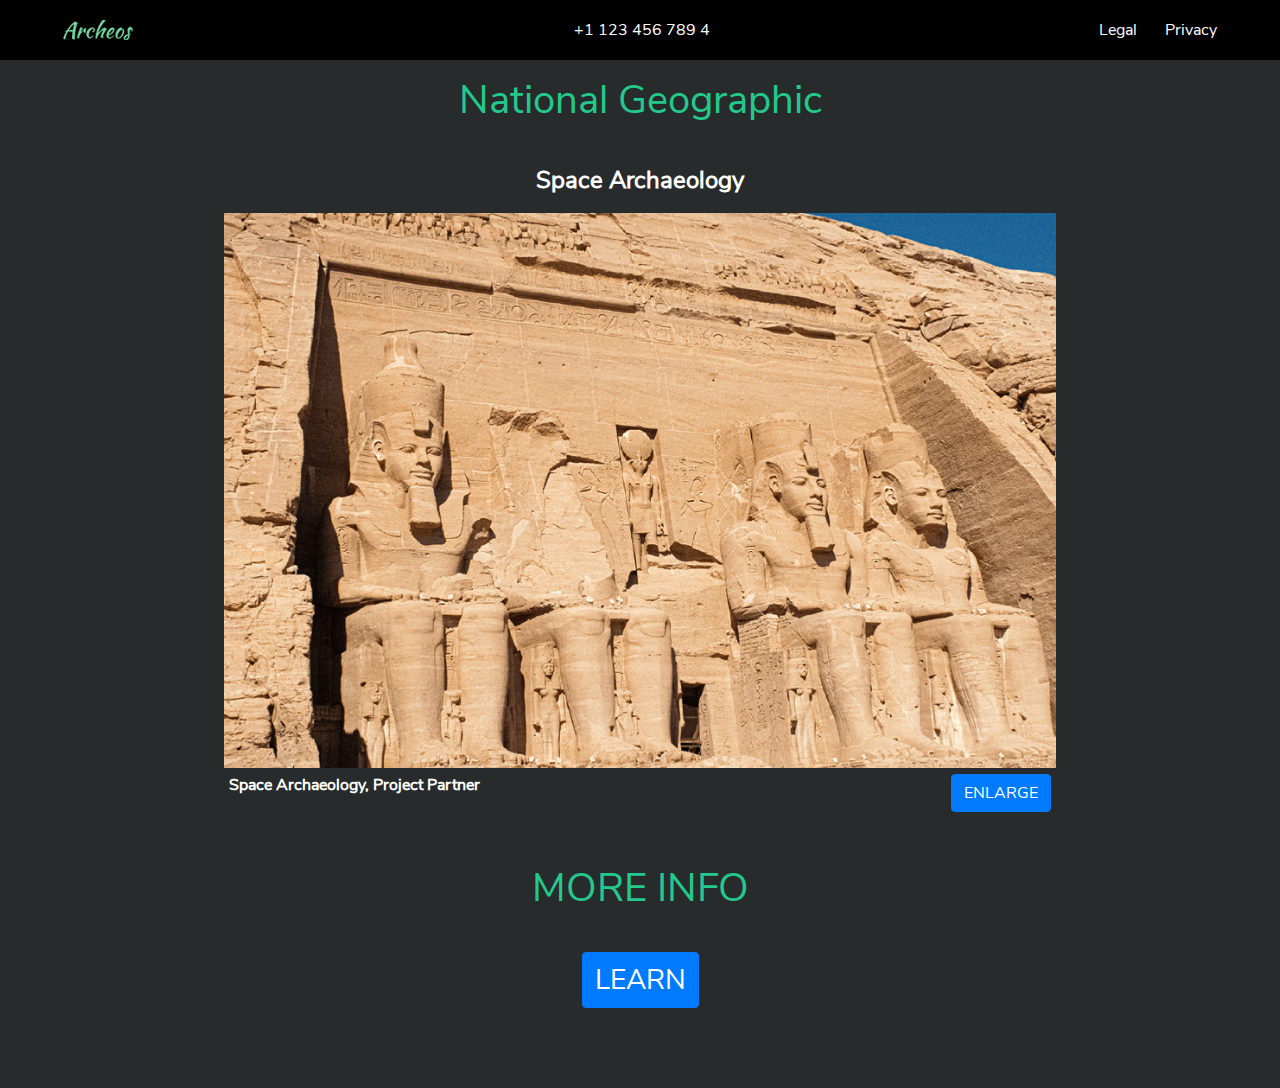
<file: HTML/reservation_california.html>
<!DOCTYPE html>

<!-- Website/Template Language -->
<html lang = "en">
    <head>
        <meta charset = "UTF-8">

        <!-- Description, important for SEO -->
        <meta name = "description" content = "We are a rental company with very long history. We have houses and apartments for rent in many countries around the world.">

        <!-- Keywords -->
        <meta name = "keywords" content = "Rent, Houses, Apartments, Agents, Booking, Pools, Estate, Property">

        <!-- Suiting for different device sizes -->
        <meta name = "viewport" content = "width=device-width, initial-scale = 1.0">
        <meta http-equiv = "X-UA-Compatible" content = "ie=edge">
        <link rel = "icon" type = "image/png" href = "../Images/Logo.png">
        <link rel = "stylesheet" type = "text/css" href = "../SCSS_CSS/bootstrap.css">
        <link rel = "stylesheet" type = "text/css" href = "../SCSS_CSS/bootstrap.min.css">
        <link rel = "stylesheet" type = "text/css" href = "../SCSS_CSS/bootstrap-grid.css">
        <link rel = "stylesheet" type = "text/css" href = "../SCSS_CSS/bootstrap-grid.min.css">
        <link rel = "stylesheet" type = "text/css" href = "../SCSS_CSS/bootstrap-reboot.css">
        <link rel = "stylesheet" type = "text/css" href = "../SCSS_CSS/bootstrap-reboot.min.css">
        <link rel = "stylesheet" type = "text/css" href = "../SCSS_CSS/style.css">
        <link rel = "stylesheet" type = "text/css" href = "../SCSS_CSS/responsive.css">
        <link rel = "stylesheet" href="https://use.fontawesome.com/releases/v5.8.2/css/all.css" integrity="sha384-oS3vJWv+0UjzBfQzYUhtDYW+Pj2yciDJxpsK1OYPAYjqT085Qq/1cq5FLXAZQ7Ay" crossorigin = "anonymous">
        <title>
            Jovan Stanisic, PhD Theme Proposal Support
        </title>

        <!--
            TABLE OF CONTENTS

            1. Email, Phone and Links
            2. Reservation, Description 
            3. Make Reservation Area
            4. Connections to JS files
        -->
    </head>
            
            
    <body>
         

        <!-- Container -->
        <div class = "propertiesReservation">

            <!-- Email, phone and links -->
            <div class = "row m-0 p-0 propertiesReservation_top">
                <div class = "col-md-4 col-12 d-flex justify-content-md-start justify-content-center align-items-center">
                    <div class = "m-0 p-0 propertiesReservation_logo">
                        <a class = "ml-md-5 ml-sm-0 p-0" href = "../index.html">
                            <img class = "img-fluid mt-3 mr-0 mb-3 ml-0 p-0 pt-1 pb-1" src = "../Images/Logo.png" alt = "Logo">
                        </a>
                    </div>
                </div>
                <div class = "col-md-4 col-12 d-flex justify-content-center align-items-center">
                    <ul class = "m-md-0 mt-3 p-0">
                        <li class = "m-0 p-0">
                            <i class = "fas fa-phone-volume m-0 p-0">
                            </i>
                        </li>
                        <li class = "m-0 p-0 pb-3 pb-md-0">
                            <p class = "m-0 p-0">
                                +1 123 456 789 4
                            </p>
                        </li>
                    </ul>
                </div>
                <div class = "col-md-4 col-12 d-flex justify-content-md-end justify-content-center align-items-center">
                    <ul class = "m-0 pr-md-5 pr-sm-0 pt-0">
                        <li class = "m-0 pr-4 pb-3 pb-md-0">
                            <a class = "p-0" href = "legal.html">
                                Legal
                            </a>
                        </li>
                        <li class = "m-0 p-0 pb-sm-3 pb-md-0">
                            <a class = "p-0" href = "privacy.html">
                                Privacy
                            </a>
                        </li>
                    </ul>
                </div>
            </div>

            <!-- Container for Reservation Elements -->
            <div class = "d-flex justify-content-center">
                <div>
                    <div class = "container propertiesReservation_content">
                        <h2 class = "propertiesReservation_header">
                            National Geographic
                        </h2>
                        <div class = "propertiesReservation_items">
                            <div class = "w-75 propertiesReservation_item">
                                <span class = "propertiesReservation_title">
                                    Space Archaeology
                                </span>
                                <img class = "img-fluid propertiesReservation_image" src="../Images/HousesApartments_Suburbres.png" alt = "Suburb Jewel">
                                <div class = "propertiesReservation_details">
                                    <p class = "propertiesReservation_price">
                                        <b>
                                            Space Archaeology, Project Partner
                                        </b>
                                    </p>
                                    <button class = "btn btn-primary propertiesReservation_button" type = "button">
                                        ENLARGE
                                    </button>
                                </div>
                            </div>
                        </div>
                    </div>
                    <div class = "container propertiesReservation_content">
                        <h2 class = "propertiesReservation_header">
                            MORE INFO
                        </h2>
                        <div class = "propertiesReservation_cartitems">
                        </div>
                        <button class = "btn btn-primary propertiesReservation_purchase" type = "button" onclick = "window.location.href = 'https://www.nationalgeographic.com/news/2017/01/archaeologists-parcak-globalxplorer-looting-ted-prize/'">
                            LEARN
                        </button>
                    </div>
                </div>
            </div>
        </div>
            

        <!-- Connection to JavaScript files -->
        <script src = '../JS/jquery-3.4.1.min.js'>
        </script>
        <script src = '../JS/popper.min.js'>
        </script>
        <script src = '../JS/bootstrap.js'>
        </script>
        <script src = '../JS/bootstrap.min.js'>
        </script>
        <script src = '../JS/bootstrap.bundle.js'>
        </script>
        <script src = '../JS/bootstrap.bundle.min.js'>
        </script>
        <script src = '../JS/natgeo.js'>
        </script>
            
            
    </body>
        
        
</html>
</file>
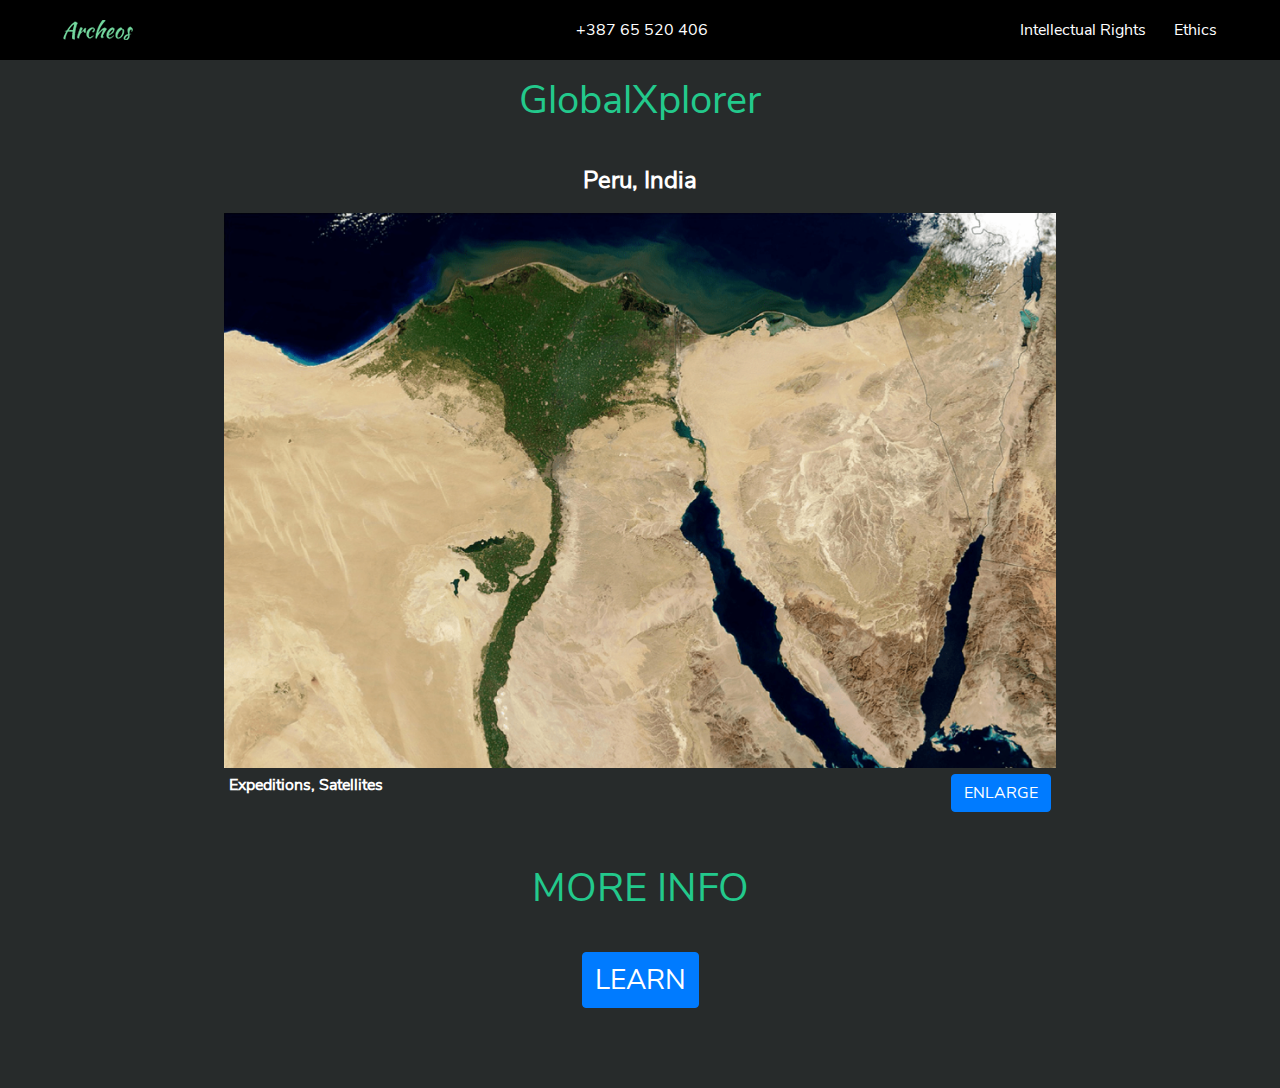
<file: HTML/reservation_rocky.html>
<!DOCTYPE html>

<!-- Website/Template Language -->
<html lang = "en">
    <head>
        <meta charset = "UTF-8">

        <!-- Description, important for SEO -->
        <meta name = "description" content = "We are a rental company with very long history. We have houses and apartments for rent in many countries around the world.">

        <!-- Keywords -->
        <meta name = "keywords" content = "Rent, Houses, Apartments, Agents, Booking, Pools, Estate, Property">

        <!-- Suiting for different device sizes -->
        <meta name = "viewport" content = "width=device-width, initial-scale = 1.0">
        <meta http-equiv = "X-UA-Compatible" content = "ie=edge">
        <link rel = "icon" type = "image/png" href = "../Images/Logo.png">
        <link rel = "stylesheet" type = "text/css" href = "../SCSS_CSS/bootstrap.css">
        <link rel = "stylesheet" type = "text/css" href = "../SCSS_CSS/bootstrap.min.css">
        <link rel = "stylesheet" type = "text/css" href = "../SCSS_CSS/bootstrap-grid.css">
        <link rel = "stylesheet" type = "text/css" href = "../SCSS_CSS/bootstrap-grid.min.css">
        <link rel = "stylesheet" type = "text/css" href = "../SCSS_CSS/bootstrap-reboot.css">
        <link rel = "stylesheet" type = "text/css" href = "../SCSS_CSS/bootstrap-reboot.min.css">
        <link rel = "stylesheet" type = "text/css" href = "../SCSS_CSS/style.css">
        <link rel = "stylesheet" type = "text/css" href = "../SCSS_CSS/responsive.css">
        <link rel = "stylesheet" href="https://use.fontawesome.com/releases/v5.8.2/css/all.css" integrity="sha384-oS3vJWv+0UjzBfQzYUhtDYW+Pj2yciDJxpsK1OYPAYjqT085Qq/1cq5FLXAZQ7Ay" crossorigin = "anonymous">
        <title>
            Jovan Stanisic, PhD Theme Proposal Support
        </title>

        <!--
            TABLE OF CONTENTS

            1. Email, Phone and Links
            2. Reservation, Description 
            3. Make Reservation Area
            4. Connections to JS files
        -->
    </head>
            
            
    <body>
         

        <!-- Container -->
        <div class = "propertiesReservation">

            <!-- Email, phone and links -->
            <div class = "row m-0 p-0 propertiesReservation_top">
                <div class = "col-md-4 col-12 d-flex justify-content-md-start justify-content-center align-items-center">
                    <div class = "m-0 p-0 propertiesReservation_logo">
                        <a class = "ml-md-5 ml-sm-0 p-0" href = "../index.html">
                            <img class = "img-fluid mt-3 mr-0 mb-3 ml-0 p-0 pt-1 pb-1" src = "../Images/Logo.png" alt = "Logo">
                        </a>
                    </div>
                </div>
                <div class = "col-md-4 col-12 d-flex justify-content-center align-items-center">
                    <ul class = "m-md-0 mt-3 p-0">
                        <li class = "m-0 p-0">
                            <i class = "fas fa-phone-volume m-0 p-0">
                            </i>
                        </li>
                        <li class = "m-0 p-0 pb-3 pb-md-0">
                            <p class = "m-0 p-0">
                                +387 65 520 406
                            </p>
                        </li>
                    </ul>
                </div>
                <div class = "col-md-4 col-12 d-flex justify-content-md-end justify-content-center align-items-center">
                    <ul class = "m-0 pr-md-5 pr-sm-0 pt-0">
                        <li class = "m-0 pr-4 pb-3 pb-md-0">
                            <a class = "p-0" href = "legal.html">
                                Intellectual Rights
                            </a>
                        </li>
                        <li class = "m-0 p-0 pb-sm-3 pb-md-0">
                            <a class = "p-0" href = "privacy.html">
                                Ethics
                            </a>
                        </li>
                    </ul>
                </div>
            </div>

            <!-- Container for Reservation Elements -->
            <div class = "d-flex justify-content-center">
                <div>
                    <div class = "container propertiesReservation_content">
                        <h2 class = "propertiesReservation_header">
                            GlobalXplorer
                        </h2>
                        <div class = "propertiesReservation_items">
                            <div class = "w-75 propertiesReservation_item">
                                <span class = "propertiesReservation_title">
                                    Peru, India
                                </span>
                                <img class = "img-fluid propertiesReservation_image" src="../Images/HousesApartments_Mountainres.png" alt = "Mountain Nest">
                                <div class = "propertiesReservation_details">
                                    <p class = "propertiesReservation_price">
                                        <b>
                                            Expeditions, Satellites
                                        </b>
                                    </p>
                                    <button class = "btn btn-primary propertiesReservation_button" type = "button">
                                        ENLARGE
                                    </button>
                                </div>
                            </div>
                        </div>
                    </div>
                    <div class = "container propertiesReservation_content">
                        <h2 class = "propertiesReservation_header">
                            MORE INFO
                        </h2>
                        <div class = "propertiesReservation_cartitems">
                        </div>
                        <button class = "btn btn-primary propertiesReservation_purchase" type = "button" onclick = "window.location.href = 'https://www.globalxplorer.org/'">
                            LEARN
                        </button>
                    </div>
                </div>
            </div>
        </div>
            

        <!-- Connection to JavaScript files -->
        <script src = '../JS/jquery-3.4.1.min.js'>
        </script>
        <script src = '../JS/popper.min.js'>
        </script>
        <script src = '../JS/bootstrap.js'>
        </script>
        <script src = '../JS/bootstrap.min.js'>
        </script>
        <script src = '../JS/bootstrap.bundle.js'>
        </script>
        <script src = '../JS/bootstrap.bundle.min.js'>
        </script>
        <script src = '../JS/reservations.js'>
        </script>
            
            
    </body>
        
        
</html>
</file>
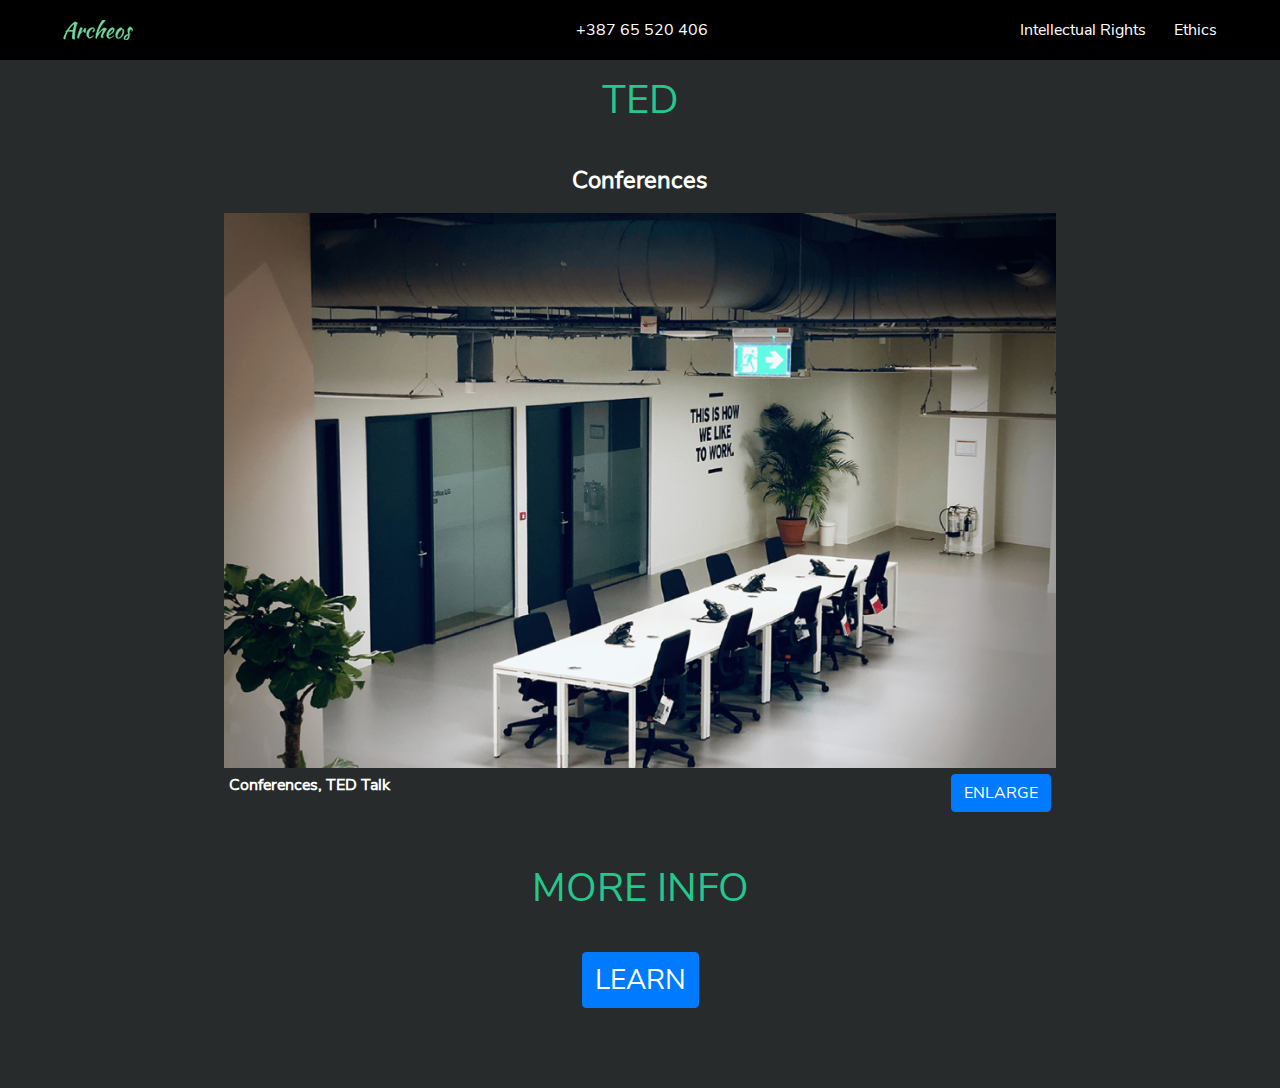
<file: HTML/reservation_ted.html>
<!DOCTYPE html>

<!-- Website/Template Language -->
<html lang = "en">
    <head>
        <meta charset = "UTF-8">

        <!-- Description, important for SEO -->
        <meta name = "description" content = "We are a rental company with very long history. We have houses and apartments for rent in many countries around the world.">

        <!-- Keywords -->
        <meta name = "keywords" content = "Rent, Houses, Apartments, Agents, Booking, Pools, Estate, Property">

        <!-- Suiting for different device sizes -->
        <meta name = "viewport" content = "width=device-width, initial-scale = 1.0">
        <meta http-equiv = "X-UA-Compatible" content = "ie=edge">
        <link rel = "icon" type = "image/png" href = "../Images/Logo.png">
        <link rel = "stylesheet" type = "text/css" href = "../SCSS_CSS/bootstrap.css">
        <link rel = "stylesheet" type = "text/css" href = "../SCSS_CSS/bootstrap.min.css">
        <link rel = "stylesheet" type = "text/css" href = "../SCSS_CSS/bootstrap-grid.css">
        <link rel = "stylesheet" type = "text/css" href = "../SCSS_CSS/bootstrap-grid.min.css">
        <link rel = "stylesheet" type = "text/css" href = "../SCSS_CSS/bootstrap-reboot.css">
        <link rel = "stylesheet" type = "text/css" href = "../SCSS_CSS/bootstrap-reboot.min.css">
        <link rel = "stylesheet" type = "text/css" href = "../SCSS_CSS/style.css">
        <link rel = "stylesheet" type = "text/css" href = "../SCSS_CSS/responsive.css">
        <link rel = "stylesheet" href="https://use.fontawesome.com/releases/v5.8.2/css/all.css" integrity="sha384-oS3vJWv+0UjzBfQzYUhtDYW+Pj2yciDJxpsK1OYPAYjqT085Qq/1cq5FLXAZQ7Ay" crossorigin = "anonymous">
        <title>
            Jovan Stanisic, PhD Theme Proposal Support
        </title>

        <!--
            TABLE OF CONTENTS

            1. Email, Phone and Links
            2. Reservation, Description 
            3. Make Reservation Area
            4. Connections to JS files
        -->
    </head>
            
            
    <body>
         

        <!-- Container -->
        <div class = "propertiesReservation">

            <!-- Email, phone and links -->
            <div class = "row m-0 p-0 propertiesReservation_top">
                <div class = "col-md-4 col-12 d-flex justify-content-md-start justify-content-center align-items-center">
                    <div class = "m-0 p-0 propertiesReservation_logo">
                        <a class = "ml-md-5 ml-sm-0 p-0" href = "../index.html">
                            <img class = "img-fluid mt-3 mr-0 mb-3 ml-0 p-0 pt-1 pb-1" src = "../Images/Logo.png" alt = "Logo">
                        </a>
                    </div>
                </div>
                <div class = "col-md-4 col-12 d-flex justify-content-center align-items-center">
                    <ul class = "m-md-0 mt-3 p-0">
                        <li class = "m-0 p-0">
                            <i class = "fas fa-phone-volume m-0 p-0">
                            </i>
                        </li>
                        <li class = "m-0 p-0 pb-3 pb-md-0">
                            <p class = "m-0 p-0">
                                +387 65 520 406
                            </p>
                        </li>
                    </ul>
                </div>
                <div class = "col-md-4 col-12 d-flex justify-content-md-end justify-content-center align-items-center">
                    <ul class = "m-0 pr-md-5 pr-sm-0 pt-0">
                        <li class = "m-0 pr-4 pb-3 pb-md-0">
                            <a class = "p-0" href = "legal.html">
                                Intellectual Rights
                            </a>
                        </li>
                        <li class = "m-0 p-0 pb-sm-3 pb-md-0">
                            <a class = "p-0" href = "privacy.html">
                                Ethics
                            </a>
                        </li>
                    </ul>
                </div>
            </div>

            <!-- Container for Reservation Elements -->
            <div class = "d-flex justify-content-center">
                <div>
                    <div class = "container propertiesReservation_content">
                        <h2 class = "propertiesReservation_header">
                            TED
                        </h2>
                        <div class = "propertiesReservation_items">
                            <div class = "w-75 propertiesReservation_item">
                                <span class = "propertiesReservation_title">
                                    Conferences
                                </span>
                                <img class = "img-fluid propertiesReservation_image" src="../Images/Ted_Large.png" alt = "Mountain Nest">
                                <div class = "propertiesReservation_details">
                                    <p class = "propertiesReservation_price">
                                        <b>
                                            Conferences, TED Talk
                                        </b>
                                    </p>
                                    <button class = "btn btn-primary propertiesReservation_button" type = "button">
                                        ENLARGE
                                    </button>
                                </div>
                            </div>
                        </div>
                    </div>
                    <div class = "container propertiesReservation_content">
                        <h2 class = "propertiesReservation_header">
                            MORE INFO
                        </h2>
                        <div class = "propertiesReservation_cartitems">
                        </div>
                        <button class = "btn btn-primary propertiesReservation_purchase" type = "button" onclick = "window.location.href = 'https://blog.ted.com/tag/globalxplorer/'">
                            LEARN
                        </button>
                    </div>
                </div>
            </div>
        </div>
            

        <!-- Connection to JavaScript files -->
        <script src = '../JS/jquery-3.4.1.min.js'>
        </script>
        <script src = '../JS/popper.min.js'>
        </script>
        <script src = '../JS/bootstrap.js'>
        </script>
        <script src = '../JS/bootstrap.min.js'>
        </script>
        <script src = '../JS/bootstrap.bundle.js'>
        </script>
        <script src = '../JS/bootstrap.bundle.min.js'>
        </script>
        <script src = '../JS/ted.js'>
        </script>
            
            
    </body>
        
        
</html>
</file>
<file: SCSS_CSS/style.css>
/* TABLE OF CONTENTS
********************

1. Variables
2. Import 
3. Mixins 
4. Section About 
5. Section Agents 
6. Section Blog 
7. Body 
8. Section Contact 
9. Fonts 
10. Section Footer 
11. Section Footer Bottom 
12. Headings (h1)
13. Section Home 
14. HTML 
15. Contact Form Elements 
16. Section Legal
17. Section Marketing 
18. Section Privacy 
19. Section Houses & Apartments 
20. Reservations 
21. Scroll Counter 
22. Sections 
23. Contact Form Message Area 

*/
/* Variables */
/* Import */
/* TABLE OF CONTENTS
********************

1. Variable
2. Canvas 

*/
/* Variable*/
/* Canvas */
canvas {
  background: #272b2b;
  bottom: 0;
  left: 0;
  margin: auto;
  position: absolute;
  right: 0;
  top: 0;
  z-index: 2;
}

/* Mixins */
/* Section - About */
.about {
  background: #272b2b;
  margin-bottom: 100px;
  margin-left: 240px;
  margin-top: 100px;
}

.about h1 {
  bottom: 80px;
  color: #23c98c;
  font-family: playfair_display;
  line-height: 80px;
  margin: 0;
  padding: 0;
  position: relative;
}

.about h3 {
  bottom: 50px;
  color: #23c98c;
  font-family: playfair_displayreg;
  font-size: 36px;
  position: relative;
}

.about img {
  margin: 0;
  padding: 0;
}

.about_info {
  background: #030503;
  margin: 0;
  padding: 0;
  width: 85%;
}

.about p {
  bottom: 15px;
  color: #23c98c;
  font-family: nunito_sans;
  line-height: 50px;
  padding-bottom: 36px;
  padding-left: 36px;
  padding-right: 36px;
  position: relative;
}

/* Section - Agents */
.agents {
  font-family: nunito_sans;
  left: 240px;
  margin-bottom: 100px;
  margin-left: 0;
  margin-top: 100px;
  padding-left: 0;
  position: relative;
  width: 80%;
}

.agents_contact {
  display: inline;
}

.agents_envelope {
  bottom: 3px;
  font-size: 24px;
  position: relative;
}

.agents h2 {
  border-left: 2px solid;
  color: #23c98c;
}

.agents h3 {
  color: white;
}

.agents i {
  color: #26ade3;
  padding-right: 2px;
}

.agents_image {
  position: relative;
  left: 75px;
}

.agents_img {
  bottom: 8px;
  padding-right: 2px;
  position: relative;
}

.agents_info {
  position: relative;
  right: 75px;
}

.agents_information {
  display: inline;
}

.agents p {
  bottom: 8px;
  color: white;
  display: inline-block;
  padding-right: 25px;
  position: relative;
}

/* Section - Blog */
.blog {
  font-family: nunito_sans;
  margin-bottom: 100px;
  margin-left: 240px;
  margin-top: 100px;
  padding-left: 0;
  position: relative;
  width: 80%;
  z-index: 6;
}

.blog a {
  color: black;
  text-decoration: none;
}

.blog h3 {
  color: white;
}

.blog i {
  color: #23c98c;
  display: inline-block;
  font-size: 12px;
}

.blog img {
  border-radius: 5px;
}

.blog_info {
  background: white;
  border-radius: 10px;
  -webkit-box-shadow: 0 0 11px rgba(33, 33, 33, 0.2);
          box-shadow: 0 0 11px rgba(33, 33, 33, 0.2);
  color: black;
}

.blog_news {
  color: white;
}

.blog_news h4 {
  color: #23c98c;
}

.blog_news img {
  border-radius: 0;
}

.blog p {
  display: inline-block;
}

.blog_tags {
  margin-top: 75px;
}

/* Body */
body {
  background: #272b2b;
  overflow-x: hidden;
}

/* Section - Contact */
.contact {
  font-family: nunito_sans;
  margin-bottom: 100px;
  margin-left: 240px;
  margin-top: 100px;
  padding-left: 0;
  position: relative;
  width: 80%;
  z-index: 0;
}

.contact_button {
  background: black;
  color: white;
}

.contact_form {
  background: white;
}

.contact_gap {
  display: none;
}

.contact_info {
  background: black;
  color: #23c98c;
}

.contact_info div {
  display: inline-block;
  padding: 17px;
}

.contact_field {
  margin-top: 16px;
}

.contact h3 {
  color: #23c98c;
}

.contact_info h3 {
  color: #d5eef5;
}

.contact i {
  display: inline-block;
}

.contact p {
  display: inline-block;
}

.contact_phone i {
  font-size: 15px;
}

.contact_social {
  background: black;
  display: block;
}

.contact_social a {
  display: block;
  margin-bottom: 20px;
}

/* Fonts */
@font-face {
  font-family: nunito_sans;
  src: url("../Fonts/Nunito_Sans/NunitoSans-Regular.ttf");
}

@font-face {
  font-family: playfair_display;
  src: url("../Fonts/Playfair_Display/PlayfairDisplay-Italic.ttf");
}

@font-face {
  font-family: playfair_displayreg;
  src: url("../Fonts/Playfair_Display/PlayfairDisplay-Regular.ttf");
}

/* Section - Footer */
.footer {
  font-family: nunito_sans;
  margin-bottom: 100px;
  margin-left: 240px;
  margin-top: 100px;
  padding-left: 0;
  position: relative;
  width: 80%;
  z-index: 0;
}

.footer a {
  color: white;
}

.footer_about {
  left: 25px;
  position: relative;
}

/* Section - Footer, Bottom */
.footer_bottom {
  background: black;
  font-family: nunito_sans;
  margin-bottom: 100px;
  margin-left: 240px;
  margin-top: 100px;
  padding-left: 0;
  position: relative;
  width: 80%;
  z-index: 0;
}

.footer_bottomcontainer {
  background: black;
}

.footer_bottomcontainer a {
  color: #23c98c;
}

.footer_bottomcontainer a:hover {
  color: white;
  text-decoration: none;
}

.footer_bottomcontainer p {
  color: #23c98c;
}

.footer h3 {
  color: #23c98c;
}

.footer_info {
  width: 75%;
}

.footer p {
  color: white;
}

.footer ul {
  list-style-type: none;
  padding: 0;
}

/* Headings (h1) */
h1 {
  font-size: 72px;
}

/* Section - Home */
.home {
  background: url("../Images/Home_Background.png");
  background-position: center;
  background-repeat: no-repeat;
  background-size: cover;
  -webkit-box-shadow: inset 4000px 0 0 0 rgba(0, 0, 0, 0.3);
          box-shadow: inset 4000px 0 0 0 rgba(0, 0, 0, 0.3);
  height: 100vh;
  -moz-background-size: cover;
  -o-background-size: cover;
  -webkit-background-size: cover;
}

.home_agents {
  background: rgba(0, 0, 0, 0.6);
  -webkit-box-shadow: inset 0 0 0 0.2em white;
          box-shadow: inset 0 0 0 0.2em white;
  color: white;
  display: block;
  padding: 1.25em 1.25em 1.25em;
  position: relative;
  right: 4px;
  text-decoration: none;
  width: 45%;
}

.home_agents:hover {
  color: white;
  text-decoration: none;
}

.home_change .home_lineBottom {
  -webkit-transform: rotateZ(405deg) translate(-8px, -6px);
          transform: rotateZ(405deg) translate(-8px, -6px);
}

.home_change .home_lineMiddle {
  opacity: 0;
}

.home_change .home_lineTop {
  -webkit-transform: rotateZ(-405deg) translate(-8px, 6px);
          transform: rotateZ(-405deg) translate(-8px, 6px);
}

.home_change .home_menu {
  left: 0;
}

.home_content {
  left: 240px;
  height: 100%;
  position: relative;
}

.home_de {
  float: right;
  margin-right: 60%;
}

.home_en {
  float: left;
  margin-left: 60%;
}

.home h2 {
  color: white;
  font-family: nunito_sans;
  font-size: calc(2vw + 2em);
}

.home_hamburger {
  background: rgba(0, 0, 0, 0.6);
  cursor: pointer;
  display: -webkit-box;
  display: -ms-flexbox;
  display: flex;
  -webkit-box-orient: vertical;
  -webkit-box-direction: normal;
      -ms-flex-direction: column;
          flex-direction: column;
  height: 50px;
  -ms-flex-pack: distribute;
      justify-content: space-around;
  left: 93px;
  padding: 10px;
  position: fixed;
  top: 125px;
  visibility: hidden;
  width: 55px;
  z-index: 11;
}

.home_info {
  left: 122px;
  position: relative;
  z-index: 12;
}

.home_info a {
  display: inline-block;
  margin-top: 50px;
}

.home_lang {
  bottom: 50px;
  left: 0;
  margin: auto;
  position: absolute;
  right: 0;
  width: 100%;
}

.home_lang a {
  color: #23c98c;
}

.home_lang a:hover {
  text-decoration: none;
}

.home_line {
  background: #26ade3;
  height: 3px;
  -webkit-transition: all 0.8s;
  transition: all 0.8s;
  width: 100%;
}

.home_links {
  -webkit-box-align: center;
      -ms-flex-align: center;
          align-items: center;
  display: -webkit-box;
  display: -ms-flexbox;
  display: flex;
  height: 100vh;
  left: 0;
  margin: auto;
  position: absolute;
  right: 0;
  top: 0;
}

.home_menu {
  background: #030503;
  font-family: nunito_sans;
  height: 100vh;
  padding-left: 85px;
  padding-right: 85px;
  position: fixed;
  -webkit-transition: left 0.8s cubic-bezier(1, 0, 0, 1);
  transition: left 0.8s cubic-bezier(1, 0, 0, 1);
  z-index: 5;
}

.home_menu img {
  margin-top: 50px;
  position: relative;
  z-index: 1;
}

.home_menu ul {
  list-style-type: none;
  padding: 0;
}

.home_offers {
  background: #23c98c;
  -webkit-box-shadow: inset 0 0 0 0.1em #23c98c;
          box-shadow: inset 0 0 0 0.1em #23c98c;
  color: white;
  display: block;
  padding: 1.25em 1.5em 1.25em 1.25em;
  position: relative;
  text-decoration: none;
  width: 45%;
}

.home_offers:after {
  background-color: white;
  height: 0.1em;
  right: 1em;
  top: 50%;
  -webkit-transform: translate(0, -0.05em);
          transform: translate(0, -0.05em);
  width: 0.975em;
}

.home_offers:after, .home_offers:before {
  content: "";
  display: block;
  position: absolute;
  -webkit-transition: all 0.5s ease-in-out;
  transition: all 0.5s ease-in-out;
}

.home_offers:before {
  border-radius: 0 0.1125em 0 0;
  -webkit-box-shadow: inset -0.1em 0.1em 0 0 white;
          box-shadow: inset -0.1em 0.1em 0 0 white;
  height: 0.75em;
  right: 0.75em;
  top: 50%;
  -webkit-transform: translate(0, -0.375em) rotate(45deg);
          transform: translate(0, -0.375em) rotate(45deg);
  -webkit-transform-origin: 50% 50%;
          transform-origin: 50% 50%;
  width: 0.75em;
}

.home_offers:hover:after {
  -webkit-transform: translate(0.5em, -0.05em);
          transform: translate(0.5em, -0.05em);
}

.home_offers:hover:before {
  -webkit-transform: translate(0.5em, -0.375em) rotate(45deg);
          transform: translate(0.5em, -0.375em) rotate(45deg);
}

.home_offers:hover {
  color: white;
  text-decoration: none;
}

.home_options a {
  color: #23c98c;
  margin: 5px;
}

.home_options a:hover {
  text-decoration: none;
}

/* Html */
html {
  scroll-behavior: smooth;
}

/* Contact Form Elements */
input[type="text"] {
  background: white !important;
  border-left: none;
  border-right: none;
  border-top: none;
  color: black !important;
}

input[type="text"]::-webkit-input-placeholder {
  color: black;
}

input[type="text"]:-ms-input-placeholder {
  color: black;
}

input[type="text"]::-ms-input-placeholder {
  color: black;
}

input[type="text"]::placeholder {
  color: black;
}

/* Section - Legal */
.legal h1 {
  color: #23c98c;
  font-family: nunito_sans;
}

.legal h2 {
  color: #23c98c;
}

.legal h5 {
  color: white;
}

.legal li {
  display: inline-block;
}

.legal_text {
  line-height: 1.5;
}

.legal_top {
  background: black;
  color: white;
  font-family: nunito_sans;
}

.legal_top a {
  color: white;
}

.legal_top a:hover {
  color: #d5eef5;
  text-decoration: none;
}

.legal_top_logo {
  padding: 0;
}

.legal ul {
  list-style-type: none;
  padding: 0;
}

/* Section - Marketing */
.marketing {
  font-family: nunito_sans;
  margin-bottom: 100px;
  margin-left: 240px;
  margin-top: 100px;
  padding-left: 0;
  position: relative;
  width: 80%;
  z-index: 0;
}

.marketing a {
  background: #23c98c;
  -webkit-box-shadow: inset 0 0 0 0.1em #23c98c;
          box-shadow: inset 0 0 0 0.1em #23c98c;
  color: white;
  display: block;
  padding: 1.25em 1.5em 1.25em 1.25em;
  position: relative;
  text-decoration: none;
  width: 12%;
}

.marketing a:after {
  background-color: white;
  height: 0.1em;
  right: 1em;
  top: 50%;
  -webkit-transform: translate(0, -0.05em);
          transform: translate(0, -0.05em);
  width: 0.975em;
}

.marketing a:after, .marketing a:before {
  content: "";
  display: block;
  position: absolute;
  -webkit-transition: all 0.5s ease-in-out;
  transition: all 0.5s ease-in-out;
}

.marketing a:before {
  border-radius: 0 0.1125em 0 0;
  -webkit-box-shadow: inset -0.1em 0.1em 0 0 white;
          box-shadow: inset -0.1em 0.1em 0 0 white;
  height: 0.75em;
  right: 0.75em;
  top: 50%;
  -webkit-transform: translate(0, -0.375em) rotate(45deg);
          transform: translate(0, -0.375em) rotate(45deg);
  -webkit-transform-origin: 50% 50%;
          transform-origin: 50% 50%;
  width: 0.75em;
}

.marketing a:hover:after {
  -webkit-transform: translate(0.5em, -0.05em);
          transform: translate(0.5em, -0.05em);
}

.marketing a:hover:before {
  -webkit-transform: translate(0.5em, -0.375em) rotate(45deg);
          transform: translate(0.5em, -0.375em) rotate(45deg);
}

.marketing a:hover {
  color: white;
  text-decoration: none;
}

.marketing_button {
  padding: 23px;
}

.marketing > div {
  background: black;
  border-radius: 5px;
}

.marketing > div:before {
  border-bottom: 160px solid #23c98c;
  border-right: 160px solid #272b2b;
  content: "";
  position: absolute;
  right: 0;
  top: 0;
  width: 0;
}

.marketing h1 {
  color: white;
  padding: 20px;
}

.marketing img {
  padding: 20px;
}

.newsletter_content {
  font-family: nunito_sans;
  margin-bottom: 100px;
  margin-left: 240px;
  margin-top: 100px;
  padding-left: 0;
  position: relative;
  width: 80%;
  z-index: 0;
}

.newsletter_content a {
  background: black;
  border: 2px solid;
  color: white;
  padding: 10px;
}

.newsletter_content h2 {
  color: #23c98c;
  left: 25px;
  position: relative;
}

.newsletter_link {
  text-align: center;
}

/* Section - Privacy */
.privacy h1 {
  color: #23c98c;
  font-family: nunito_sans;
}

.privacy h5 {
  color: white;
}

.privacy li {
  display: inline-block;
}

.privacy_text {
  line-height: 1.5;
}

.privacy_top {
  background: black;
  color: white;
  font-family: nunito_sans;
}

.privacy_top a {
  color: white;
}

.privacy_top a:hover {
  color: #d5eef5;
  text-decoration: none;
}

.privacy_top_logo {
  padding: 0;
}

.privacy ul {
  list-style-type: none;
  padding: 0;
}

/* Section - Houses & Apartments */
.properties {
  background: #272b2b;
  font-family: nunito_sans;
  margin-bottom: 100px;
  margin-left: 240px;
  position: relative;
  width: 80%;
  z-index: 6;
}

.properties a {
  background: #030503;
  -webkit-box-shadow: inset 0 0 0 white;
          box-shadow: inset 0 0 0 white;
  color: white;
  display: block;
  padding: 1.25em 1.5em 1.25em 1.25em;
  position: relative;
  text-decoration: none;
  width: 45%;
}

.properties a:after {
  background-color: white;
  height: 0.1em;
  right: 1em;
  top: 50%;
  -webkit-transform: translate(0, -0.05em);
          transform: translate(0, -0.05em);
  width: 0.975em;
}

.properties a:after, .properties a:before {
  content: "";
  display: block;
  position: absolute;
  -webkit-transition: all 0.5s ease-in-out;
  transition: all 0.5s ease-in-out;
}

.properties a:before {
  border-radius: 0 0.1125em 0 0;
  -webkit-box-shadow: inset -0.1em 0.1em 0 0 white;
          box-shadow: inset -0.1em 0.1em 0 0 white;
  height: 0.75em;
  right: 0.75em;
  top: 50%;
  -webkit-transform: translate(0, -0.375em) rotate(45deg);
          transform: translate(0, -0.375em) rotate(45deg);
  -webkit-transform-origin: 50% 50%;
          transform-origin: 50% 50%;
  width: 0.75em;
}

.properties a:hover:after {
  -webkit-transform: translate(0.5em, -0.05em);
          transform: translate(0.5em, -0.05em);
}

.properties a:hover:before {
  -webkit-transform: translate(0.5em, -0.375em) rotate(45deg);
          transform: translate(0.5em, -0.375em) rotate(45deg);
}

.properties a:hover {
  color: white;
  text-decoration: none;
}

.properties > div > div {
  border-radius: 10px;
  -webkit-box-shadow: 0 0 11px rgba(33, 33, 33, 0.2);
          box-shadow: 0 0 11px rgba(33, 33, 33, 0.2);
  color: white;
  width: 90%;
}

.properties h4 {
  background: #14191a;
  color: #23c98c;
  margin: 0;
  padding: 0;
}

.properties i {
  color: white;
}

.properties_icon {
  color: #49612c;
  display: inline-block;
}

.properties img {
  border-radius: 5px;
}

.properties_info {
  background: black;
  color: black;
}

.properties p {
  color: white;
  display: inline-block;
}

/* Reservations */
.propertiesReservation {
  background: #272b2b;
  font-family: nunito_sans;
}

.propertiesReservation_button {
  cursor: pointer;
}

.propertiesReservation_cartcolumn {
  -webkit-box-align: center;
      -ms-flex-align: center;
          align-items: center;
  color: white;
  display: -webkit-box;
  display: -ms-flexbox;
  display: flex;
  margin-right: 0;
  margin-top: 10px;
  padding-bottom: 10px;
}

.propertiesReservation_cartheader {
  color: white;
  font-weight: bold;
  font-size: 1.25em;
}

.propertiesReservation_cartitem {
  color: white;
  width: 45%;
}

.propertiesReservation_cartprice {
  color: white;
  font-size: 1.2em;
  width: 20%;
}

.propertiesReservation_cartquantity {
  width: 35%;
}

.propertiesReservation_cartrow:last-child .propertiesReservation_cartcolumn {
  border: none;
}

.propertiesReservation_carttotal {
  margin-right: 10px;
  margin-top: 10px;
  text-align: end;
  text-align: right;
}

.propertiesReservation_carttotalprice {
  color: white;
  font-size: 1.1em;
}

.propertiesReservation_carttotaltitle {
  color: white;
  font-size: 1.5em;
  font-weight: bold;
  margin-right: 20px;
}

.propertiesReservation_content {
  margin-bottom: 1em;
  margin-top: 1em;
}

.propertiesReservation_details {
  -webkit-box-align: center;
      -ms-flex-align: center;
          align-items: center;
  display: -webkit-box;
  display: -ms-flexbox;
  display: flex;
  padding: 5px;
}

.propertiesReservation_header {
  color: #23c98c;
  font-family: nunito_sans;
  font-size: 2.5em;
  font-weight: normal;
  text-align: center;
}

.propertiesReservation_item {
  margin: 30px;
}

.propertiesReservation_items {
  display: -webkit-box;
  display: -ms-flexbox;
  display: flex;
  -ms-flex-wrap: wrap;
      flex-wrap: wrap;
  -ms-flex-pack: distribute;
      justify-content: space-around;
}

.propertiesReservation li {
  display: inline-block;
}

.propertiesReservation_price {
  color: white;
  -webkit-box-flex: 1;
      -ms-flex-positive: 1;
          flex-grow: 1;
}

.propertiesReservation_purchase {
  display: block;
  font-size: 1.75em;
  margin: 40px auto 80px auto;
}

.propertiesReservation_title {
  color: white;
  display: block;
  font-size: 1.5em;
  font-weight: bold;
  margin-bottom: 15px;
  text-align: center;
  width: 100%;
}

.propertiesReservation_top {
  background: black;
  color: white;
  font-family: nunito_sans;
}

.propertiesReservation_top a {
  color: white;
}

.propertiesReservation_top a:hover {
  color: white;
  text-decoration: none;
}

.propertiesReservation_top_logo {
  padding: 0;
}

.propertiesReservation ul {
  list-style-type: none;
  padding: 0;
}

/* Sections */
section {
  display: none;
}

/* Contact Form, Message Area */
textarea[name="text"] {
  background: white !important;
  border-left: none;
  border-right: none;
  border-top: none;
  color: black !important;
  height: 250px;
}

textarea[name="text"]::-webkit-input-placeholder {
  color: black;
}

textarea[name="text"]:-ms-input-placeholder {
  color: black;
}

textarea[name="text"]::-ms-input-placeholder {
  color: black;
}

textarea[name="text"]::placeholder {
  color: black;
}
/*# sourceMappingURL=style.css.map */
</file>
<file: SCSS_CSS/responsive.css>
/* TABLE OF CONTENTS
********************

1. Variables
2. Mixins
3. Max Width: 327px
4. Max Width: 576px
5. Min Width: 577px, Max Width: 768px 
6. Min Width: 769px, Max Width: 992px
7. Min Width: 993px, Max Width: 1200px
8. Min Width: 1201px, Max Width: 1400px
9. Min Width: 1401px, Max Width: 1500px
10. Min Width: 1601px, Max Width: 2000px
11. Min Width: 2001px, Max Width: 2500px
12. Min Width: 2501px, Max Width: 3125px
13. Min Width: 3125px

*/
/* Variables */
/* Mixins */
/* Max Width: 327px */
@media (max-width: 327px) {
  .btn-danger {
    margin-top: 25px;
  }
}

/* Max Width: 576px */
@media (max-width: 576px) {
  .about {
    margin-left: 0;
  }
  .about h3 {
    font-size: 21px;
  }
  .about_info {
    margin-top: 100px;
  }
  .about p {
    line-height: 29px;
  }
  .agents {
    margin: 0;
    left: 0;
    padding: 0;
    width: 100%;
  }
  .agents_blo {
    margin-top: 160px;
  }
  .agents_block {
    margin: 0;
    padding: 0;
  }
  .agents_cont {
    margin-top: 15px;
  }
  .agents_contact {
    margin-top: 25px;
  }
  .agents h2 {
    border-left: none;
    padding: 0;
    text-align: center;
  }
  .agents h3 {
    text-align: center;
  }
  .agents_info {
    margin: 0;
    margin-top: 25px;
    padding: 0;
    right: 0;
    width: 90%;
  }
  .agents_mail {
    left: 0;
    position: absolute;
    margin-top: 45px;
  }
  .agents p {
    margin-right: 25px;
    padding: 0;
  }
  .agents_phone {
    left: 0;
    position: absolute;
  }
  .agents_skype {
    left: 0;
    position: absolute;
    margin-top: 90px;
  }
  .agents_text {
    bottom: 0;
    margin: 0;
    margin-top: 5px;
    padding: 0;
    text-align: center;
    width: 100%;
  }
  .blog {
    margin: 0;
    margin-top: 175px;
    left: 0;
    padding: 0;
    width: 100%;
  }
  .blog h3 {
    text-align: center;
  }
  .blog_info {
    width: 80%;
  }
  .blog_information {
    width: 100%;
  }
  .contact {
    margin: 0;
    margin-top: 75px;
    left: 0;
    padding: 0;
    width: 100%;
  }
  .contact_address {
    bottom: 17px;
    margin: 0;
    padding: 0;
    position: relative;
  }
  .contact_info {
    margin: 0;
    padding: 0;
    text-align: center;
  }
  .contact_information {
    margin: 0;
    padding: 0;
  }
  .contact_information br {
    display: block;
  }
  .contact_mail {
    bottom: 17px;
    margin: 0;
    padding: 0;
    position: relative;
  }
  .contact_phone {
    bottom: 17px;
    margin: 0;
    padding: 0;
    position: relative;
  }
  .footer {
    margin-left: 0;
    width: 100%;
  }
  .footer_bottom {
    margin-left: 0;
    width: 100%;
  }
  .footer_bottom a {
    font-size: 14px;
  }
  .footer_copyright {
    font-size: 14px;
  }
  .footer_info {
    text-align: center;
  }
  .footer_links {
    text-align: center;
  }
  h1 {
    font-size: 42px;
  }
  .home_agents {
    left: 9px;
  }
  .home_buttons {
    position: relative;
    width: 100%;
  }
  .home_content {
    left: 0;
  }
  .home_hamburger {
    left: 0;
    top: 0;
    visibility: visible;
    z-index: 20;
  }
  .home_info {
    left: 0;
  }
  .home_menu {
    left: -240px;
    z-index: 13;
  }
  .home_offers {
    left: 15px;
  }
  .marketing {
    margin: 0;
    margin-top: 75px;
    left: 0;
    padding: 0;
    width: 100%;
  }
  .marketing a {
    width: 78%;
  }
  .marketing > div:before {
    border-bottom: 90px solid #26ade3;
    border-right: 90px solid white;
  }
  .marketing h1 {
    font-size: 24px;
  }
  .newsletter_content {
    margin-left: 0;
    width: 100%;
  }
  .newsletter_block {
    display: block;
    text-align: center;
  }
  .newsletter_form {
    margin-top: 15px;
  }
  .newsletter_info {
    text-align: center;
    width: 100%;
  }
  .newsletter_link {
    text-align: center;
  }
  .properties {
    margin-left: 0;
  }
  .properties a {
    width: 80%;
  }
  .properties_block {
    margin-top: 75px;
  }
  .propertiesReservation_cartcolumn {
    font-size: 14px;
  }
  .propertiesReservation_cartrow {
    background: orange;
    display: inline;
  }
  .propertiesReservation_details {
    display: inline;
    padding: 5px;
  }
  .propertiesReservation_header {
    font-size: 2em;
  }
  .prop_test {
    background: red;
  }
}

/* Min Width: 577px, Max Width: 768px */
@media (min-width: 577px) and (max-width: 768px) {
  .about {
    margin-left: 0;
  }
  .about h3 {
    font-size: 27px;
  }
  .about_info {
    margin-top: 100px;
  }
  .about p {
    line-height: 38px;
  }
  .agents {
    margin: 0;
    left: 0;
    padding: 0;
    width: 100%;
  }
  .agents_block {
    margin: 0;
    padding: 0;
  }
  .agents_cont {
    margin-top: 15px;
  }
  .agents_contact {
    margin-top: 25px;
  }
  .agents h2 {
    border-left: none;
    padding: 0;
    text-align: center;
  }
  .agents h3 {
    text-align: center;
  }
  .agents_info {
    margin: 0;
    margin-top: 25px;
    padding: 0;
    right: 0;
    width: 90%;
  }
  .agents p {
    margin-right: 25px;
    padding: 0;
  }
  .agents_text {
    bottom: 0;
    margin: 0;
    margin-top: 5px;
    padding: 0;
    text-align: center;
    width: 100%;
  }
  .blog {
    margin: 0;
    margin-top: 75px;
    left: 0;
    padding: 0;
    width: 100%;
  }
  .blog h3 {
    text-align: center;
  }
  .blog_info {
    width: 80%;
  }
  .blog_information {
    width: 100%;
  }
  .contact {
    margin: 0;
    margin-top: 75px;
    left: 0;
    padding: 0;
    width: 100%;
  }
  .contact_address {
    bottom: 17px;
    margin: 0;
    padding: 0;
    position: relative;
  }
  .contact_info {
    margin: 0;
    padding: 0;
    text-align: center;
  }
  .contact_information {
    margin: 0;
    padding: 0;
  }
  .contact_information br {
    display: block;
  }
  .contact_mail {
    bottom: 17px;
    margin: 0;
    padding: 0;
    position: relative;
  }
  .contact_phone {
    bottom: 17px;
    margin: 0;
    padding: 0;
    position: relative;
  }
  .footer {
    margin-left: 0;
    width: 100%;
  }
  .footer_bottom {
    margin-left: 0;
    width: 100%;
  }
  .footer_info {
    text-align: center;
  }
  .footer_links {
    text-align: center;
  }
  h1 {
    font-size: 54px;
  }
  .home_agents {
    left: 9px;
  }
  .home_buttons {
    left: 15px;
    position: relative;
    width: 90%;
  }
  .home_content {
    left: 0;
  }
  .home_hamburger {
    left: 0;
    top: 0;
    visibility: visible;
    z-index: 20;
  }
  .home_info {
    left: 0;
  }
  .home_menu {
    left: -240px;
    z-index: 13;
  }
  .home_offers {
    left: 15px;
  }
  .marketing {
    margin: 0;
    margin-top: 75px;
    left: 0;
    padding: 0;
    width: 100%;
  }
  .marketing a {
    width: 33%;
  }
  .marketing h1 {
    font-size: 36px;
  }
  .newsletter_content {
    margin-left: 0;
    width: 100%;
  }
  .newsletter_form {
    margin-top: 15px;
  }
  .newsletter_info {
    text-align: center;
    width: 100%;
  }
  .properties {
    margin-left: 0;
  }
  .properties_block {
    margin-top: 75px;
  }
}

/* Min Width: 769px, Max Width: 992px */
@media (min-width: 769px) and (max-width: 992px) {
  .about {
    margin-left: 0;
  }
  .about h3 {
    font-size: 27px;
  }
  .about_info {
    margin-top: 100px;
  }
  .about p {
    line-height: 38px;
  }
  .agents {
    margin: 0;
    left: 0;
    padding: 0;
    width: 100%;
  }
  .agents_block {
    margin: 0;
    padding: 0;
  }
  .agents_cont {
    margin-top: 15px;
  }
  .agents_contact {
    margin-top: 25px;
  }
  .agents h2 {
    border-left: none;
    padding: 0;
    text-align: center;
  }
  .agents h3 {
    text-align: center;
  }
  .agents_info {
    margin: 0;
    margin-top: 25px;
    padding: 0;
    right: 0;
    width: 90%;
  }
  .agents p {
    margin-right: 25px;
    padding: 0;
  }
  .agents_text {
    bottom: 0;
    margin: 0;
    margin-top: 5px;
    padding: 0;
    text-align: center;
    width: 100%;
  }
  .blog {
    margin: 0;
    margin-top: 75px;
    left: 0;
    padding: 0;
    width: 100%;
  }
  .blog h3 {
    text-align: center;
  }
  .blog_info {
    width: 80%;
  }
  .blog_information {
    width: 100%;
  }
  .contact {
    margin: 0;
    margin-top: 75px;
    left: 0;
    padding: 0;
    width: 100%;
  }
  .contact_address {
    bottom: 17px;
    margin: 0;
    padding: 0;
    position: relative;
  }
  .contact_info {
    margin: 0;
    padding: 0;
    text-align: center;
  }
  .contact_information {
    margin: 0;
    padding: 0;
  }
  .contact_information br {
    display: block;
  }
  .contact_mail {
    bottom: 17px;
    margin: 0;
    padding: 0;
    position: relative;
  }
  .contact_phone {
    bottom: 17px;
    margin: 0;
    padding: 0;
    position: relative;
  }
  .footer {
    margin-left: 0;
    width: 100%;
  }
  .footer_bottom {
    margin-left: 0;
    width: 100%;
  }
  .footer_info {
    text-align: center;
  }
  .footer_links {
    text-align: center;
  }
  h1 {
    font-size: 54px;
  }
  .home_agents {
    left: 9px;
  }
  .home_buttons {
    left: 15px;
    position: relative;
    width: 90%;
  }
  .home_content {
    left: 0;
  }
  .home_hamburger {
    left: 0;
    top: 0;
    visibility: visible;
    z-index: 20;
  }
  .home_info {
    left: 0;
  }
  .home_menu {
    left: -240px;
    z-index: 17;
  }
  .home_offers {
    left: 15px;
  }
  .marketing {
    margin: 0;
    margin-top: 75px;
    left: 0;
    padding: 0;
    width: 100%;
  }
  .marketing a {
    width: 27%;
  }
  .newsletter_content {
    margin-left: 0;
    width: 100%;
  }
  .newsletter_form {
    margin-top: 15px;
  }
  .newsletter_info {
    text-align: center;
    width: 100%;
  }
  .properties {
    margin-left: 0;
  }
  .properties_block {
    margin-top: 75px;
  }
}

/* Min Width: 993px, Max Width: 1200px */
@media (min-width: 993px) and (max-width: 1200px) {
  .about h3 {
    font-size: 27px;
  }
  .about_info {
    margin-top: 100px;
  }
  .about p {
    line-height: 38px;
  }
  .agents_block {
    margin: 0;
    padding: 0;
  }
  .agents_info {
    right: 0;
    width: 90%;
  }
  .contact {
    width: 75%;
  }
  .contact_address {
    bottom: 17px;
    margin: 0;
    padding: 0;
    position: relative;
  }
  .contact_info {
    margin: 0;
    padding: 0;
  }
  .contact_information {
    margin: 0;
    padding: 0;
  }
  .contact_information br {
    display: none;
  }
  .contact_mail {
    bottom: 17px;
    margin: 0;
    padding: 0;
    position: relative;
  }
  .contact_phone {
    bottom: 17px;
    margin: 0;
    padding: 0;
    position: relative;
  }
  .footer {
    width: 75%;
  }
  .footer_bottom {
    width: 75%;
  }
  .footer_links {
    text-align: center;
  }
  h1 {
    font-size: 54px;
  }
  .marketing a {
    width: 22%;
  }
  .newsletter_form {
    margin-top: 15px;
    width: 100%;
  }
  .properties_block {
    margin-top: 75px;
  }
}

/* Min Width: 1201px, Max Width: 1400px */
@media (min-width: 1201px) and (max-width: 1400px) {
  .about h3 {
    font-size: 27px;
  }
  .about p {
    line-height: 38px;
  }
  .agents_contact {
    display: block;
  }
  .agents_info {
    right: 0;
    width: 90%;
  }
  .agents_information {
    display: block;
  }
  .agents_phone {
    margin-top: 5px;
  }
  h1 {
    font-size: 54px;
  }
  .marketing a {
    width: 18%;
  }
  .newsletter_forminfo {
    width: 35%;
  }
  .newsletter_info {
    font-size: 28px;
  }
  .properties a {
    width: 55%;
  }
}

/* Min Width: 1401px, Max Width: 1500px */
@media (min-width: 1401px) and (max-width: 1500px) {
  .marketing a {
    width: 13.5%;
  }
}

/* Min Width: 1601px, Max Width: 2000px */
@media (min-width: 1601px) and (max-width: 2000px) {
  .about {
    margin-bottom: 125px;
    margin-left: 300px;
    margin-top: 125px;
  }
  .about h1 {
    bottom: 100px;
    line-height: 100px;
  }
  .about h3 {
    bottom: 62px;
    font-size: 45px;
  }
  .about img {
    height: 993px;
    width: 848px;
  }
  .about p {
    bottom: 18px;
    font-size: 20px;
    line-height: 62px;
    padding-bottom: 45px;
    padding-left: 45px;
    padding-right: 45px;
  }
  .agents {
    left: 300px;
    margin-bottom: 125px;
    margin-top: 125px;
  }
  .agents_envelope {
    bottom: 3px;
    font-size: 30px;
  }
  .agents h2 {
    border-left: 2.5px solid;
    font-size: 40px;
  }
  .agents h3 {
    font-size: 35px;
  }
  .agents i {
    font-size: 30px;
    padding-right: 2.5px;
  }
  .agents_image {
    left: 93px;
  }
  .agents_img {
    height: 37px;
    padding-right: 2.5px;
    width: 37px;
  }
  .agents_info {
    right: 25px;
  }
  .agents_mail p {
    bottom: 8px;
    font-size: 20px;
  }
  .agents_marc {
    height: 625px;
    width: 600px;
  }
  .agents_phone p {
    bottom: 8px;
    font-size: 20px;
  }
  .agents_skype p {
    bottom: 4.3px;
    font-size: 20px;
  }
  .agents_sonya {
    height: 625px;
    width: 600px;
  }
  .agents_susan {
    height: 625px;
    width: 600px;
  }
  .agents_text {
    bottom: 4.3px;
    font-size: 20px;
    padding-right: 31px;
  }
  .agents_vin {
    height: 625px;
    width: 600px;
  }
  .blog {
    margin-bottom: 125px;
    margin-left: 300px;
    margin-top: 125px;
  }
  .blog h3 {
    font-size: 35px;
  }
  .blog h4 {
    font-size: 30px;
  }
  .blog h5 {
    font-size: 25px;
  }
  .blog i {
    font-size: 16px;
  }
  .blog img {
    border-radius: 6.2px;
  }
  .blog_info {
    border-radius: 12.5px;
    -webkit-box-shadow: 0 0 13.7px rgba(33, 33, 33, 0.2);
            box-shadow: 0 0 13.7px rgba(33, 33, 33, 0.2);
  }
  .blog p {
    font-size: 20px;
  }
  .blog_tags {
    margin-top: 75px;
  }
  .btn-danger {
    font-size: 20px;
  }
  .contact {
    margin-bottom: 125px;
    margin-left: 300px;
    margin-top: 125px;
  }
  .contact_button {
    font-size: 20px;
  }
  .contact_field {
    margin-top: 20px;
  }
  .contact h3 {
    font-size: 35px;
  }
  .contact i {
    font-size: 18px;
  }
  .contact img {
    height: 37px;
    width: 37px;
  }
  .contact_info div {
    padding: 21px;
  }
  .contact p {
    font-size: 20px;
  }
  .contact_social a {
    margin-bottom: 25px;
  }
  .footer {
    margin-bottom: 125px;
    margin-left: 300px;
    margin-top: 125px;
  }
  .footer a {
    font-size: 20px;
  }
  .footer_app {
    height: 50px;
    width: 150px;
  }
  .footer_bottom {
    margin-bottom: 125px;
    margin-left: 300px;
    margin-top: 125px;
  }
  .footer_bottom a {
    font-size: 20px;
  }
  .footer_bottom img {
    height: 37px;
    width: 37px;
  }
  .footer_bottom p {
    font-size: 20px;
  }
  .footer h3 {
    font-size: 35px;
  }
  .footer_img {
    height: 41px;
    width: 87px;
  }
  .footer p {
    font-size: 20px;
  }
  h1 {
    font-size: 90px;
  }
  .home a {
    font-size: 20px;
  }
  .home_agents {
    right: 5px;
  }
  .home_change .home_lineBottom {
    -webkit-transform: translate(-10px, -7.5px);
            transform: translate(-10px, -7.5px);
  }
  .home_change .home_lineTop {
    -webkit-transform: translate(-10px, 7.5px);
            transform: translate(-10px, 7.5px);
  }
  .home_content {
    left: 300px;
  }
  .home_hamburger {
    height: 62px;
    left: 116px;
    padding: 12.5px;
    top: 156px;
    width: 68px;
  }
  .home_info {
    left: 152px;
  }
  .home_info a {
    margin-top: 62px;
  }
  .home_lang {
    bottom: 62px;
  }
  .home_line {
    height: 3.7px;
  }
  .home_menu {
    padding-left: 106px;
    padding-right: 106px;
  }
  .home_menu img {
    height: 41px;
    margin-top: 62px;
    width: 87px;
  }
  .home_options a {
    margin: 6.2px;
  }
  input[type="text"]::-webkit-input-placeholder {
    font-size: 20px;
  }
  input[type="text"]:-ms-input-placeholder {
    font-size: 20px;
  }
  input[type="text"]::-ms-input-placeholder {
    font-size: 20px;
  }
  input[type="text"]::placeholder {
    font-size: 20px;
  }
  .legal a {
    font-size: 20px;
  }
  .legal h2 {
    font-size: 40px;
  }
  .legal h5 {
    font-size: 25px;
  }
  .legal i {
    font-size: 20px;
  }
  .legal img {
    height: 41px;
    width: 70px;
  }
  .legal p {
    font-size: 20px;
  }
  .marketing {
    margin-bottom: 125px;
    margin-left: 300px;
    margin-top: 125px;
  }
  .marketing a {
    font-size: 20px;
    width: 15%;
  }
  .marketing_button {
    padding: 28px;
  }
  .marketing > div {
    border-radius: 6.2px;
  }
  .marketing > div:before {
    border-bottom: 200px solid #26ade3;
    border-right: 200px solid white;
  }
  .marketing h1 {
    padding: 25px;
  }
  .marketing img {
    height: 41px;
    padding: 25px;
    width: 87px;
  }
  .newsletter_content {
    margin-bottom: 125px;
    margin-left: 300px;
    margin-top: 125px;
  }
  .newsletter a {
    border: 2.5px solid;
    padding: 10px;
  }
  .newsletter_block {
    font-size: 20px;
    width: 40%;
  }
  .newsletter h2 {
    font-size: 40px;
  }
  .privacy a {
    font-size: 20px;
  }
  .privacy h2 {
    font-size: 40px;
  }
  .privacy h5 {
    font-size: 25px;
  }
  .privacy i {
    font-size: 20px;
  }
  .privacy img {
    height: 41px;
    width: 70px;
  }
  .privacy p {
    font-size: 20px;
  }
  .properties {
    margin-bottom: 125px;
    margin-left: 300px;
  }
  .properties a {
    font-size: 20px;
    width: 55%;
  }
  .properties > div > div {
    border-radius: 12.5px;
    -webkit-box-shadow: 0 0 13.7px rgba(33, 33, 33, 0.2);
            box-shadow: 0 0 13.7px rgba(33, 33, 33, 0.2);
  }
  .properties h4 {
    font-size: 30px;
  }
  .properties i {
    font-size: 17.5px;
  }
  .properties img {
    border-radius: 6.2px;
  }
  .properties p {
    font-size: 20px;
  }
  .propertiesReservation a {
    font-size: 20px;
  }
  .propertiesReservation_button {
    font-size: 20px;
  }
  .propertiesReservation_cartcolumn {
    font-size: 20px;
    margin-top: 12.5px;
    padding-bottom: 12.5px;
  }
  .propertiesReservation_cartquantity-input {
    font-size: 20px;
  }
  .propertiesReservation_cartrow:last-child {
    border-bottom: 1.25px solid black;
  }
  .propertiesReservation_carttotal {
    margin-right: 12.5px;
    margin-top: 12.5px;
  }
  .propertiesReservation_carttotalprice {
    font-size: 20px;
  }
  .propertiesReservation_carttotaltitle {
    font-size: 20px;
    margin-right: 25px;
  }
  .propertiesReservation_details {
    padding: 6.25px;
  }
  .propertiesReservation_header {
    font-size: 40px;
  }
  .propertiesReservation i {
    font-size: 20px;
  }
  .propertiesReservation_item {
    margin: 37px;
  }
  .propertiesReservation_logo img {
    height: 41px;
    width: 77px;
  }
  .propertiesReservation p {
    font-size: 20px;
  }
  .propertiesReservation_price {
    font-size: 20px;
  }
  .propertiesReservation_purchase {
    font-size: 20px;
    margin: 50px auto 100px auto;
  }
  .propertiesReservation_title {
    font-size: 20px;
    margin-bottom: 18px;
  }
  textarea[type="text"] {
    height: 312px;
  }
  textarea[type="text"]::-webkit-input-placeholder {
    font-size: 20px;
  }
  textarea[type="text"]:-ms-input-placeholder {
    font-size: 20px;
  }
  textarea[type="text"]::-ms-input-placeholder {
    font-size: 20px;
  }
  textarea[type="text"]::placeholder {
    font-size: 20px;
  }
}

/* Min Width: 2001px, Max Width: 2500px */
@media (min-width: 2001px) and (max-width: 2500px) {
  .about {
    margin-bottom: 156px;
    margin-left: 375px;
    margin-top: 156px;
  }
  .about h1 {
    bottom: 125px;
    line-height: 125px;
  }
  .about h3 {
    bottom: 77px;
    font-size: 56px;
  }
  .about img {
    height: 1241px;
    width: 1060px;
  }
  .about p {
    bottom: 22px;
    font-size: 25px;
    line-height: 77px;
    padding-bottom: 56px;
    padding-left: 56px;
    padding-right: 56px;
  }
  .agents {
    left: 375px;
    margin-bottom: 156px;
    margin-top: 156px;
  }
  .agents_envelope {
    bottom: 3px;
    font-size: 37px;
  }
  .agents h2 {
    border-left: 3.1px solid;
    font-size: 50px;
  }
  .agents h3 {
    font-size: 43px;
  }
  .agents i {
    font-size: 37px;
    padding-right: 3.8px;
  }
  .agents_image {
    left: 116px;
  }
  .agents_img {
    height: 46px;
    padding-right: 3.8px;
    width: 46px;
  }
  .agents_info {
    right: 31px;
  }
  .agents_mail p {
    bottom: 10px;
    font-size: 25px;
  }
  .agents_marc {
    height: 781px;
    width: 750px;
  }
  .agents_phone p {
    bottom: 10px;
    font-size: 25px;
  }
  .agents_skype p {
    bottom: 4.3px;
    font-size: 25px;
  }
  .agents_sonya {
    height: 781px;
    width: 750px;
  }
  .agents_susan {
    height: 781px;
    width: 750px;
  }
  .agents_text {
    bottom: 0;
    font-size: 25px;
    padding-right: 38px;
  }
  .agents_vin {
    height: 781px;
    width: 750px;
  }
  .blog {
    margin-bottom: 156px;
    margin-left: 375px;
    margin-top: 156px;
  }
  .blog h3 {
    font-size: 43px;
  }
  .blog h4 {
    font-size: 37px;
  }
  .blog h5 {
    font-size: 31px;
  }
  .blog i {
    font-size: 20px;
  }
  .blog img {
    border-radius: 7.7px;
  }
  .blog_info {
    border-radius: 15.6px;
    -webkit-box-shadow: 0 0 17.1px rgba(33, 33, 33, 0.2);
            box-shadow: 0 0 17.1px rgba(33, 33, 33, 0.2);
  }
  .blog p {
    font-size: 25px;
  }
  .blog_tags {
    margin-top: 93px;
  }
  .btn-danger {
    font-size: 25px;
  }
  .contact {
    margin-bottom: 156px;
    margin-left: 375px;
    margin-top: 156px;
  }
  .contact_button {
    font-size: 25px;
  }
  .contact_field {
    margin-top: 25px;
  }
  .contact h3 {
    font-size: 43px;
  }
  .contact i {
    font-size: 22px;
  }
  .contact img {
    height: 46px;
    width: 46px;
  }
  .contact_info div {
    padding: 26px;
  }
  .contact p {
    font-size: 25px;
  }
  .contact_social a {
    margin-bottom: 31px;
  }
  .footer {
    margin-bottom: 156px;
    margin-left: 375px;
    margin-top: 156px;
  }
  .footer a {
    font-size: 25px;
  }
  .footer_app {
    height: 62px;
    width: 187px;
  }
  .footer_bottom {
    margin-bottom: 156px;
    margin-left: 375px;
    margin-top: 156px;
  }
  .footer_bottom a {
    font-size: 25px;
  }
  .footer_bottom img {
    height: 46px;
    width: 46px;
  }
  .footer_bottom p {
    font-size: 25px;
  }
  .footer h3 {
    font-size: 43px;
  }
  .footer_img {
    height: 51px;
    width: 110px;
  }
  .footer p {
    font-size: 25px;
  }
  h1 {
    font-size: 112px;
  }
  .home a {
    font-size: 25px;
  }
  .home_agents {
    right: 6.2px;
  }
  .home_change .home_lineBottom {
    -webkit-transform: translate(-12.5px, -9.3px);
            transform: translate(-12.5px, -9.3px);
  }
  .home_change .home_lineTop {
    -webkit-transform: translate(-12.5px, 9.3px);
            transform: translate(-12.5px, 9.3px);
  }
  .home_content {
    left: 375px;
  }
  .home_hamburger {
    height: 77px;
    left: 145px;
    padding: 15.6px;
    top: 195px;
    width: 85px;
  }
  .home_info {
    left: 190px;
  }
  .home_info a {
    margin-top: 77px;
  }
  .home_lang {
    bottom: 77px;
  }
  .home_line {
    height: 4.6px;
  }
  .home_menu {
    padding-left: 132px;
    padding-right: 132px;
  }
  .home_menu img {
    height: 51px;
    margin-top: 77px;
    width: 108px;
  }
  .home_options a {
    margin: 7.7px;
  }
  input[type="text"]::-webkit-input-placeholder {
    font-size: 25px;
  }
  input[type="text"]:-ms-input-placeholder {
    font-size: 25px;
  }
  input[type="text"]::-ms-input-placeholder {
    font-size: 25px;
  }
  input[type="text"]::placeholder {
    font-size: 25px;
  }
  .legal a {
    font-size: 25px;
  }
  .legal h2 {
    font-size: 50px;
  }
  .legal h5 {
    font-size: 31px;
  }
  .legal i {
    font-size: 25px;
  }
  .legal img {
    height: 51px;
    width: 87px;
  }
  .legal p {
    font-size: 25px;
  }
  .marketing {
    margin-bottom: 156px;
    margin-left: 375px;
    margin-top: 156px;
  }
  .marketing a {
    font-size: 25px;
    width: 15%;
  }
  .marketing_button {
    padding: 35px;
  }
  .marketing > div {
    border-radius: 7.7px;
  }
  .marketing > div:before {
    border-bottom: 250px solid #26ade3;
    border-right: 250px solid white;
  }
  .marketing h1 {
    padding: 31px;
  }
  .marketing img {
    height: 51px;
    padding: 31px;
    width: 108px;
  }
  .newsletter_content {
    margin-bottom: 156px;
    margin-left: 375px;
    margin-top: 156px;
  }
  .newsletter a {
    border: 3.1px solid;
    padding: 11.5px;
  }
  .newsletter_block {
    font-size: 25px;
    width: 40%;
  }
  .newsletter h2 {
    font-size: 50px;
  }
  .privacy a {
    font-size: 25px;
  }
  .privacy h2 {
    font-size: 50px;
  }
  .privacy h5 {
    font-size: 31px;
  }
  .privacy i {
    font-size: 25px;
  }
  .privacy img {
    height: 51px;
    width: 87px;
  }
  .privacy p {
    font-size: 25px;
  }
  .properties {
    margin-bottom: 156px;
    margin-left: 375px;
  }
  .properties a {
    font-size: 25px;
    width: 55%;
  }
  .properties > div > div {
    border-radius: 15.6px;
    -webkit-box-shadow: 0 0 17.1px rgba(33, 33, 33, 0.2);
            box-shadow: 0 0 17.1px rgba(33, 33, 33, 0.2);
  }
  .properties h4 {
    font-size: 37px;
  }
  .properties i {
    font-size: 21.8px;
  }
  .properties img {
    border-radius: 7.7px;
  }
  .properties p {
    font-size: 25px;
  }
  .propertiesReservation a {
    font-size: 25px;
  }
  .propertiesReservation_button {
    font-size: 25px;
  }
  .propertiesReservation_cartcolumn {
    font-size: 25px;
    margin-top: 15.6px;
    padding-bottom: 15.6px;
  }
  .propertiesReservation_cartquantity-input {
    font-size: 25px;
  }
  .propertiesReservation_cartrow:last-child {
    border-bottom: 1.56px solid black;
  }
  .propertiesReservation_carttotal {
    margin-right: 15.6px;
    margin-top: 15.6px;
  }
  .propertiesReservation_carttotalprice {
    font-size: 25px;
  }
  .propertiesReservation_carttotaltitle {
    font-size: 25px;
    margin-right: 31px;
  }
  .propertiesReservation_details {
    padding: 7.7px;
  }
  .propertiesReservation_header {
    font-size: 50px;
  }
  .propertiesReservation i {
    font-size: 25px;
  }
  .propertiesReservation_item {
    margin: 46px;
  }
  .propertiesReservation_logo img {
    height: 51px;
    width: 96px;
  }
  .propertiesReservation p {
    font-size: 25px;
  }
  .propertiesReservation_price {
    font-size: 25px;
  }
  .propertiesReservation_purchase {
    font-size: 25px;
    margin: 62px auto 125px auto;
  }
  .propertiesReservation_title {
    font-size: 25px;
    margin-bottom: 22px;
  }
  textarea[type="text"] {
    height: 390px;
  }
  textarea[type="text"]::-webkit-input-placeholder {
    font-size: 25px;
  }
  textarea[type="text"]:-ms-input-placeholder {
    font-size: 25px;
  }
  textarea[type="text"]::-ms-input-placeholder {
    font-size: 25px;
  }
  textarea[type="text"]::placeholder {
    font-size: 25px;
  }
}

/* Min Width: 2501px, Max Width: 3125px */
@media (min-width: 2501px) and (max-width: 3125px) {
  .about {
    margin-bottom: 195px;
    margin-left: 468px;
    margin-top: 195px;
  }
  .about h1 {
    bottom: 156px;
    line-height: 156px;
  }
  .about h3 {
    bottom: 96px;
    font-size: 70px;
  }
  .about img {
    height: 1535px;
    width: 1312px;
  }
  .about p {
    bottom: 27px;
    font-size: 31px;
    line-height: 96px;
    padding-bottom: 70px;
    padding-left: 70px;
    padding-right: 70px;
  }
  .agents {
    left: 468px;
    margin-bottom: 195px;
    margin-top: 195px;
  }
  .agents_envelope {
    bottom: 3px;
    font-size: 46px;
  }
  .agents h2 {
    border-left: 3.8px solid;
    font-size: 62px;
  }
  .agents h3 {
    font-size: 53px;
  }
  .agents i {
    font-size: 46px;
    padding-right: 5.8px;
  }
  .agents_image {
    left: 145px;
  }
  .agents_img {
    height: 57px;
    padding-right: 5.8px;
    width: 57px;
  }
  .agents_info {
    right: 38px;
  }
  .agents_mail i {
    position: relative;
    top: 3px;
  }
  .agents_mail p {
    bottom: 8px;
    font-size: 31px;
  }
  .agents_marc {
    height: 976px;
    width: 937px;
  }
  .agents_phone p {
    bottom: 12px;
    font-size: 31px;
  }
  .agents_skype p {
    bottom: 4.3px;
    font-size: 31px;
  }
  .agents_sonya {
    height: 976px;
    width: 937px;
  }
  .agents_susan {
    height: 976px;
    width: 937px;
  }
  .agents_text {
    bottom: 0;
    font-size: 31px;
    padding-right: 47px;
  }
  .agents_vin {
    height: 976px;
    width: 937px;
  }
  .blog {
    margin-bottom: 195px;
    margin-left: 468px;
    margin-top: 195px;
  }
  .blog h3 {
    font-size: 53px;
  }
  .blog h4 {
    font-size: 46px;
  }
  .blog h5 {
    font-size: 38px;
  }
  .blog i {
    font-size: 25px;
  }
  .blog img {
    border-radius: 9.6px;
  }
  .blog_info {
    border-radius: 19.5px;
    -webkit-box-shadow: 0 0 21.3px rgba(33, 33, 33, 0.2);
            box-shadow: 0 0 21.3px rgba(33, 33, 33, 0.2);
  }
  .blog p {
    font-size: 31px;
  }
  .blog_tags {
    margin-top: 116px;
  }
  .btn-danger {
    font-size: 31px;
  }
  .contact {
    margin-bottom: 195px;
    margin-left: 468px;
    margin-top: 195px;
  }
  .contact_button {
    font-size: 31px;
  }
  .contact_field {
    margin-top: 31px;
  }
  .contact h3 {
    font-size: 53px;
  }
  .contact i {
    font-size: 27px;
  }
  .contact img {
    height: 57px;
    width: 57px;
  }
  .contact_info div {
    padding: 32px;
  }
  .contact p {
    font-size: 31px;
  }
  .contact_social a {
    margin-bottom: 38px;
  }
  .footer {
    margin-bottom: 195px;
    margin-left: 468px;
    margin-top: 195px;
  }
  .footer a {
    font-size: 31px;
  }
  .footer_app {
    height: 77px;
    width: 233px;
  }
  .footer_bottom {
    margin-bottom: 195px;
    margin-left: 468px;
    margin-top: 195px;
  }
  .footer_bottom a {
    font-size: 31px;
  }
  .footer_bottom img {
    height: 57px;
    width: 57px;
  }
  .footer_bottom p {
    font-size: 31px;
  }
  .footer h3 {
    font-size: 53px;
  }
  .footer_img {
    height: 63px;
    width: 137px;
  }
  .footer p {
    font-size: 31px;
  }
  h1 {
    font-size: 140px;
  }
  .home a {
    font-size: 31px;
  }
  .home_agents {
    right: 7.7px;
  }
  .home_change .home_lineBottom {
    -webkit-transform: translate(-15.6px, -11.6px);
            transform: translate(-15.6px, -11.6px);
  }
  .home_change .home_lineTop {
    -webkit-transform: translate(-15.6px, 11.6px);
            transform: translate(-15.6px, 11.6px);
  }
  .home_content {
    left: 468px;
  }
  .home_hamburger {
    height: 96px;
    left: 181px;
    padding: 19.5px;
    top: 243px;
    width: 106px;
  }
  .home_info {
    left: 237px;
  }
  .home_info a {
    margin-top: 96px;
  }
  .home_lang {
    bottom: 96px;
  }
  .home_line {
    height: 5.7px;
  }
  .home_menu {
    padding-left: 165px;
    padding-right: 165px;
  }
  .home_menu img {
    height: 63px;
    margin-top: 96px;
    width: 135px;
  }
  .home_options a {
    margin: 9.6px;
  }
  input[type="text"]::-webkit-input-placeholder {
    font-size: 31px;
  }
  input[type="text"]:-ms-input-placeholder {
    font-size: 31px;
  }
  input[type="text"]::-ms-input-placeholder {
    font-size: 31px;
  }
  input[type="text"]::placeholder {
    font-size: 31px;
  }
  .legal a {
    font-size: 31px;
  }
  .legal h2 {
    font-size: 62px;
  }
  .legal h5 {
    font-size: 38px;
  }
  .legal i {
    font-size: 31px;
  }
  .legal img {
    height: 63px;
    width: 108px;
  }
  .legal p {
    font-size: 31px;
  }
  .marketing {
    margin-bottom: 195px;
    margin-left: 468px;
    margin-top: 195px;
  }
  .marketing a {
    font-size: 31px;
    width: 15%;
  }
  .marketing_button {
    padding: 43px;
  }
  .marketing > div {
    border-radius: 9.6px;
  }
  .marketing > div:before {
    border-bottom: 312px solid #26ade3;
    border-right: 312px solid white;
  }
  .marketing h1 {
    padding: 38px;
  }
  .marketing img {
    height: 63px;
    padding: 38px;
    width: 135px;
  }
  .newsletter_content {
    margin-bottom: 195px;
    margin-left: 468px;
    margin-top: 195px;
  }
  .newsletter a {
    border: 3.8px solid;
    padding: 12px;
  }
  .newsletter_block {
    font-size: 31px;
    width: 40%;
  }
  .newsletter h2 {
    font-size: 62px;
  }
  .privacy a {
    font-size: 31px;
  }
  .privacy h2 {
    font-size: 62px;
  }
  .privacy h5 {
    font-size: 38px;
  }
  .privacy i {
    font-size: 31px;
  }
  .privacy img {
    height: 63px;
    width: 108px;
  }
  .privacy p {
    font-size: 31px;
  }
  .properties {
    margin-bottom: 195px;
    margin-left: 468px;
  }
  .properties a {
    font-size: 31px;
    width: 55%;
  }
  .properties > div > div {
    border-radius: 19.5px;
    -webkit-box-shadow: 0 0 21.3px rgba(33, 33, 33, 0.2);
            box-shadow: 0 0 21.3px rgba(33, 33, 33, 0.2);
  }
  .properties h4 {
    font-size: 46px;
  }
  .properties i {
    font-size: 27.2px;
  }
  .properties img {
    border-radius: 9.6px;
  }
  .properties p {
    font-size: 31px;
  }
  .propertiesReservation a {
    font-size: 31px;
  }
  .propertiesReservation_button {
    font-size: 31px;
  }
  .propertiesReservation_cartcolumn {
    font-size: 31px;
    margin-top: 19.5px;
    padding-bottom: 19.5px;
  }
  .propertiesReservation_cartquantity-input {
    font-size: 31px;
  }
  .propertiesReservation_cartrow:last-child {
    border-bottom: 1.95px solid black;
  }
  .propertiesReservation_carttotal {
    margin-right: 19.5px;
    margin-top: 19.5px;
  }
  .propertiesReservation_carttotalprice {
    font-size: 31px;
  }
  .propertiesReservation_carttotaltitle {
    font-size: 31px;
    margin-right: 38px;
  }
  .propertiesReservation_details {
    padding: 9.6px;
  }
  .propertiesReservation_header {
    font-size: 62px;
  }
  .propertiesReservation i {
    font-size: 31px;
  }
  .propertiesReservation_item {
    margin: 57px;
  }
  .propertiesReservation_logo img {
    height: 63px;
    width: 120px;
  }
  .propertiesReservation p {
    font-size: 31px;
  }
  .propertiesReservation_price {
    font-size: 31px;
  }
  .propertiesReservation_purchase {
    font-size: 31px;
    margin: 77px auto 156px auto;
  }
  .propertiesReservation_title {
    font-size: 31px;
    margin-bottom: 27px;
  }
  textarea[type="text"] {
    height: 487px;
  }
  textarea[type="text"]::-webkit-input-placeholder {
    font-size: 31px;
  }
  textarea[type="text"]:-ms-input-placeholder {
    font-size: 31px;
  }
  textarea[type="text"]::-ms-input-placeholder {
    font-size: 31px;
  }
  textarea[type="text"]::placeholder {
    font-size: 31px;
  }
}

/* Min Width: 3125px */
@media (min-width: 3125px) {
  .about {
    margin-bottom: 243px;
    margin-left: 585px;
    margin-top: 243px;
  }
  .about h1 {
    bottom: 195px;
    line-height: 195px;
  }
  .about h3 {
    bottom: 120px;
    font-size: 87px;
  }
  .about img {
    height: 1918px;
    width: 1640px;
  }
  .about p {
    bottom: 33px;
    font-size: 38px;
    line-height: 120px;
    padding-bottom: 87px;
    padding-left: 87px;
    padding-right: 87px;
  }
  .agents {
    left: 585px;
    margin-bottom: 243px;
    margin-top: 243px;
  }
  .agents_envelope {
    bottom: 3px;
    font-size: 57px;
  }
  .agents h2 {
    border-left: 4.7px solid;
    font-size: 77px;
  }
  .agents h3 {
    font-size: 66px;
  }
  .agents i {
    font-size: 57px;
    padding-right: 9px;
  }
  .agents_image {
    left: 181px;
  }
  .agents_img {
    height: 71px;
    padding-right: 9px;
    width: 71px;
  }
  .agents_info {
    right: 47px;
  }
  .agents_mail i {
    position: relative;
    top: 3px;
  }
  .agents_mail p {
    bottom: 8px;
    font-size: 38px;
  }
  .agents_marc {
    height: 1220px;
    width: 1171px;
  }
  .agents_phone p {
    bottom: 10px;
    font-size: 38px;
  }
  .agents_skype p {
    bottom: 3px;
    font-size: 38px;
  }
  .agents_sonya {
    height: 1220px;
    width: 1171px;
  }
  .agents_susan {
    height: 1220px;
    width: 1171px;
  }
  .agents_text {
    bottom: 0;
    font-size: 38px;
    padding-right: 58px;
  }
  .agents_vin {
    height: 1220px;
    width: 1171px;
  }
  .blog {
    margin-bottom: 243px;
    margin-left: 585px;
    margin-top: 243px;
  }
  .blog h3 {
    font-size: 66px;
  }
  .blog h4 {
    font-size: 57px;
  }
  .blog h5 {
    font-size: 47px;
  }
  .blog i {
    font-size: 31px;
  }
  .blog img {
    border-radius: 12px;
  }
  .blog_info {
    border-radius: 24.3px;
    -webkit-box-shadow: 0 0 26.6px rgba(33, 33, 33, 0.2);
            box-shadow: 0 0 26.6px rgba(33, 33, 33, 0.2);
  }
  .blog p {
    font-size: 38px;
  }
  .blog_tags {
    margin-top: 145px;
  }
  .btn-danger {
    font-size: 38px;
  }
  .contact {
    margin-bottom: 243px;
    margin-left: 585px;
    margin-top: 243px;
  }
  .contact_button {
    font-size: 38px;
  }
  .contact_field {
    margin-top: 38px;
  }
  .contact h3 {
    font-size: 66px;
  }
  .contact i {
    font-size: 33px;
  }
  .contact img {
    height: 71px;
    width: 71px;
  }
  .contact_info div {
    padding: 40px;
  }
  .contact p {
    font-size: 38px;
  }
  .contact_social a {
    margin-bottom: 47px;
  }
  .footer {
    margin-bottom: 243px;
    margin-left: 585px;
    margin-top: 243px;
  }
  .footer a {
    font-size: 38px;
  }
  .footer_bottom a {
    font-size: 38px;
  }
  .footer_bottom img {
    height: 71px;
    width: 71px;
  }
  .footer_bottom p {
    font-size: 38px;
  }
  .footer_app {
    height: 96px;
    width: 291px;
  }
  .footer_bottom {
    margin-bottom: 243px;
    margin-left: 585px;
    margin-top: 243px;
  }
  .footer h3 {
    font-size: 66px;
  }
  .footer_img {
    height: 78px;
    width: 171px;
  }
  .footer p {
    font-size: 38px;
  }
  h1 {
    font-size: 175px;
  }
  .home a {
    font-size: 38px;
  }
  .home_agents {
    right: 9.6px;
  }
  .home_change .home_lineBottom {
    -webkit-transform: translate(-19.5px, -14.5px);
            transform: translate(-19.5px, -14.5px);
  }
  .home_change .home_lineTop {
    -webkit-transform: translate(-19.5px, 14.5px);
            transform: translate(-19.5px, 14.5px);
  }
  .home_content {
    left: 585px;
  }
  .home_hamburger {
    height: 120px;
    left: 226px;
    padding: 24.3px;
    top: 303px;
    width: 132px;
  }
  .home_info {
    left: 296px;
  }
  .home_info a {
    margin-top: 120px;
  }
  .home_lang {
    bottom: 120px;
  }
  .home_line {
    height: 7.1px;
  }
  .home_menu {
    padding-left: 206px;
    padding-right: 206px;
  }
  .home_menu img {
    height: 78px;
    margin-top: 120px;
    width: 168px;
  }
  .home_options a {
    margin: 12px;
  }
  input[type="email"] {
    font-size: 38px;
    height: 50px;
  }
  input[type="email"]::-webkit-input-placeholder {
    font-size: 38px;
  }
  input[type="email"]:-ms-input-placeholder {
    font-size: 38px;
  }
  input[type="email"]::-ms-input-placeholder {
    font-size: 38px;
  }
  input[type="email"]::placeholder {
    font-size: 38px;
  }
  input[type="text"] {
    font-size: 38px;
    height: 50px;
  }
  input[type="text"]::-webkit-input-placeholder {
    font-size: 38px;
  }
  input[type="text"]:-ms-input-placeholder {
    font-size: 38px;
  }
  input[type="text"]::-ms-input-placeholder {
    font-size: 38px;
  }
  input[type="text"]::placeholder {
    font-size: 38px;
  }
  .legal a {
    font-size: 38px;
  }
  .legal h2 {
    font-size: 77px;
  }
  .legal h5 {
    font-size: 47px;
  }
  .legal i {
    font-size: 38px;
  }
  .legal img {
    height: 78px;
    width: 135px;
  }
  .legal p {
    font-size: 38px;
  }
  .marketing {
    margin-bottom: 243px;
    margin-left: 585px;
    margin-top: 243px;
  }
  .marketing a {
    font-size: 38px;
    width: 15%;
  }
  .marketing_button {
    padding: 53px;
  }
  .marketing > div {
    border-radius: 12px;
  }
  .marketing > div:before {
    border-bottom: 390px solid #26ade3;
    border-right: 390px solid white;
  }
  .marketing h1 {
    padding: 47px;
  }
  .marketing img {
    height: 78px;
    padding: 47px;
    width: 168px;
  }
  .newsletter_content {
    margin-bottom: 243px;
    margin-left: 585px;
    margin-top: 243px;
  }
  .newsletter a {
    border: 4.7px solid;
    padding: 14px;
  }
  .newsletter_block {
    font-size: 38px;
    width: 40%;
  }
  .newsletter h2 {
    font-size: 77px;
  }
  .privacy a {
    font-size: 38px;
  }
  .privacy h2 {
    font-size: 77px;
  }
  .privacy h5 {
    font-size: 47px;
  }
  .privacy i {
    font-size: 38px;
  }
  .privacy img {
    height: 78px;
    width: 135px;
  }
  .privacy p {
    font-size: 38px;
  }
  .properties {
    margin-bottom: 243px;
    margin-left: 585px;
  }
  .properties a {
    font-size: 38px;
    width: 55%;
  }
  .properties > div > div {
    border-radius: 24.3px;
    -webkit-box-shadow: 0 0 26.6px rgba(33, 33, 33, 0.2);
            box-shadow: 0 0 26.6px rgba(33, 33, 33, 0.2);
  }
  .properties h4 {
    font-size: 57px;
  }
  .properties i {
    font-size: 34px;
  }
  .properties img {
    border-radius: 12px;
  }
  .properties p {
    font-size: 38px;
  }
  .propertiesReservation a {
    font-size: 38px;
  }
  .propertiesReservation_button {
    font-size: 38px;
  }
  .propertiesReservation_cartcolumn {
    font-size: 38px;
    margin-top: 24.3px;
    padding-bottom: 24.3px;
  }
  .propertiesReservation_cartquantity-input {
    font-size: 38px;
  }
  .propertiesReservation_cartrow:last-child {
    border-bottom: 2.43px solid black;
  }
  .propertiesReservation_carttotal {
    margin-right: 24.3px;
    margin-top: 24.3px;
  }
  .propertiesReservation_carttotalprice {
    font-size: 38px;
  }
  .propertiesReservation_carttotaltitle {
    font-size: 38px;
    margin-right: 47px;
  }
  .propertiesReservation_details {
    padding: 12px;
  }
  .propertiesReservation_header {
    font-size: 77px;
  }
  .propertiesReservation i {
    font-size: 38px;
  }
  .propertiesReservation_item {
    margin: 71px;
  }
  .propertiesReservation_logo img {
    height: 78px;
    width: 150px;
  }
  .propertiesReservation p {
    font-size: 38px;
  }
  .propertiesReservation_price {
    font-size: 38px;
  }
  .propertiesReservation_purchase {
    font-size: 38px;
    margin: 96px auto 195px auto;
  }
  .propertiesReservation_title {
    font-size: 38px;
    margin-bottom: 33px;
  }
  textarea[type="text"] {
    height: 608px;
  }
  textarea[type="text"]::-webkit-input-placeholder {
    font-size: 38px;
  }
  textarea[type="text"]:-ms-input-placeholder {
    font-size: 38px;
  }
  textarea[type="text"]::-ms-input-placeholder {
    font-size: 38px;
  }
  textarea[type="text"]::placeholder {
    font-size: 38px;
  }
}
/*# sourceMappingURL=responsive.css.map */
</file>
